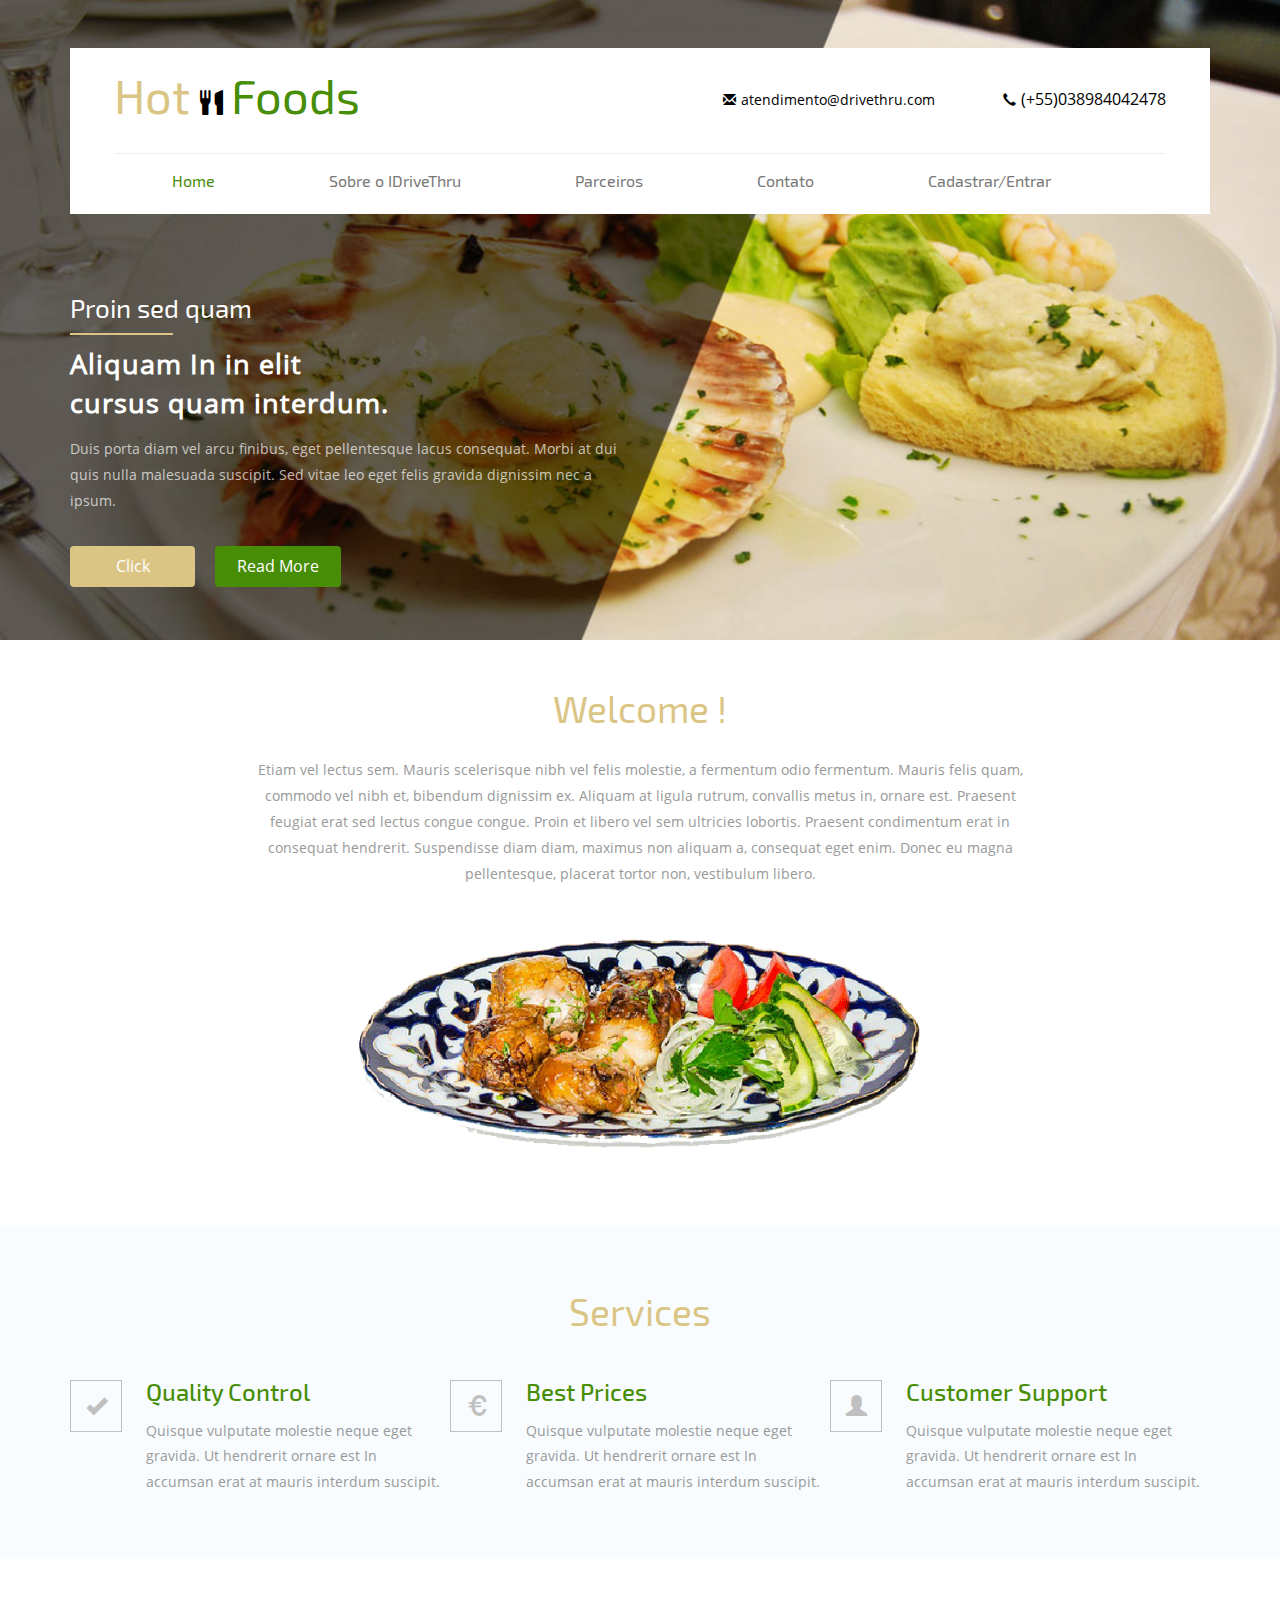
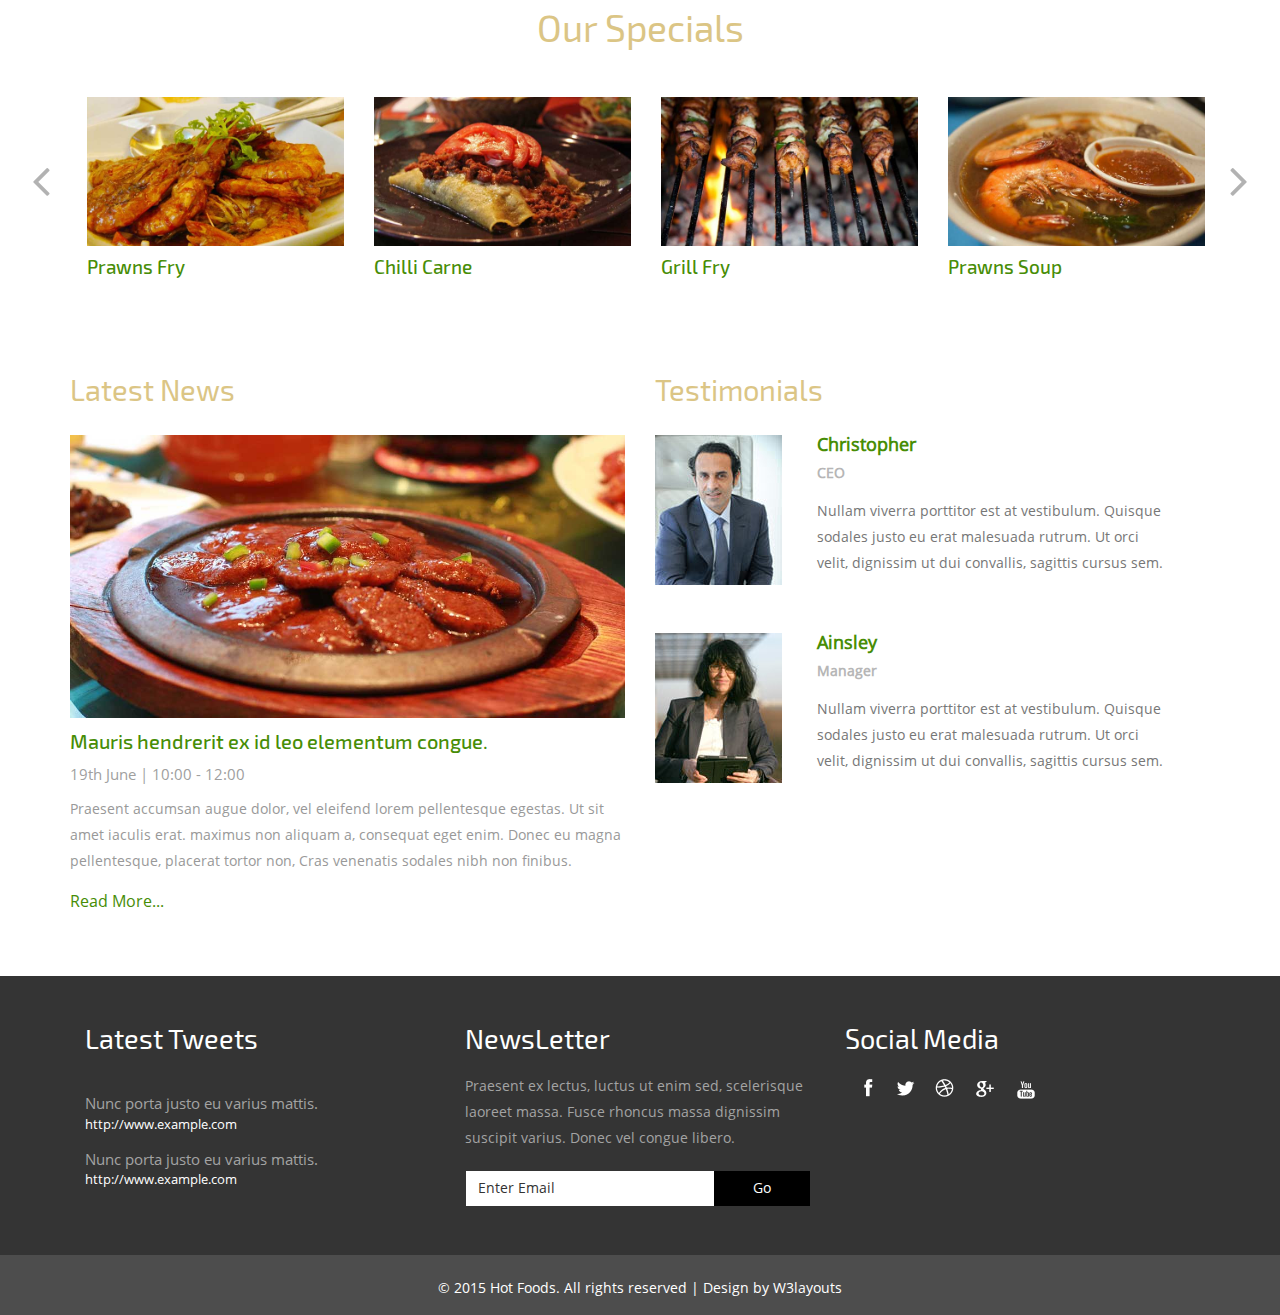
<file: index.html>
<!--A Design by W3layouts
Author: W3layout
Author URL: http://w3layouts.com
License: Creative Commons Attribution 3.0 Unported
License URL: http://creativecommons.org/licenses/by/3.0/
-->
<!DOCTYPE HTML>
<html>
<head>
<title>IDriveThru Flat Bootstrap Responsive Website Template | Home :: w3layouts</title>
<link href="css/bootstrap.css" rel='stylesheet' type='text/css' />
<link href="css/style.css" rel='stylesheet' type='text/css' />
<!-- jQuery (necessary JavaScript plugins) -->
<script type='text/javascript' src="js/jquery-1.11.1.min.js"></script>
<!-- Custom Theme files -->
<!--//theme-style-->
<meta name="viewport" content="width=device-width, initial-scale=1">
<meta http-equiv="Content-Type" content="text/html; charset=utf-8" />
<meta name="keywords" content="Hot Foods Responsive web template, Bootstrap Web Templates, Flat Web Templates, Andriod Compatible web template, 
Smartphone Compatible web template, free webdesigns for Nokia, Samsung, LG, SonyErricsson, Motorola web design" />
<script type="application/x-javascript"> addEventListener("load", function() { setTimeout(hideURLbar, 0); }, false); function hideURLbar(){ window.scrollTo(0,1); } </script> 
</head>
<body>
<!-- header -->
<div class="banner">
	 <div class="container">
		 <div class="banner_head_top">
			 <div class="banner-head">
				 <div class="logo">
					 <h1><a href="index.html">Hot<span class="glyphicon glyphicon-cutlery" aria-hidden="true"></span><span>Foods</span></a></h1>
				 </div>
				 <div class="headr-right">
					 <div class="details">
						 <ul>
							 <li><a href="mailto:@example.com"><span class="glyphicon glyphicon-envelope" aria-hidden="true"></span>atendimento@drivethru.com</a></li>
							 <li><span class="glyphicon glyphicon-earphone" aria-hidden="true"></span>(+55)038984042478</li>
						 </ul>
					 </div>
				 </div>
				 <div class="clearfix"></div>
			 </div>
			 <div class="top-menu">	 
			 <div class="content white">
				 <nav class="navbar navbar-default">
					 <div class="navbar-header">
						 <button type="button" class="menu" data-toggle="collapse" data-target="#bs-example-navbar-collapse-1">
							<span class="icon-bar">MENU</span>							
						</button>
						<button type="button" class="navbar-toggle" data-toggle="collapse" data-target="#bs-example-navbar-collapse-1">
							<span class="sr-only">Toggle navigation</span>
							<span class="icon-bar"></span>
							<span class="icon-bar"></span>
							<span class="icon-bar"></span>							
						</button>				
					 </div>
					 <!--/navbar header-->		
					 <div class="collapse navbar-collapse" id="bs-example-navbar-collapse-1">
						 <ul class="nav navbar-nav">
							 <li class="active"><a href="index.html">Home</a></li>
							 <li><a href="about.html">Sobre o IDriveThru</a></li>
							 <!--<li class="dropdown">
								<a href="#" class="scroll dropdown-toggle" data-toggle="dropdown">Recipes<b class="caret"></b></a>
								<ul class="dropdown-menu">
									<li><a href="recipes.html">Recipes 1</a></li>
									<li><a href="recipes.html">Recipes 2</a></li>
									<li><a href="recipes.html">Recipes 3</a></li>
								</ul>
							 </li>	-->				
							 <li><a href="gallery.html">Parceiros</a></li>
							 <!--<li><a href="shortcodes.html">Shortcodes</a></li>-->
							 <li><a href="contact.html">Contato</a></li>
							 <li><a target="_blank" href="admin">Cadastrar/Entrar</a></li>
						 </ul>
						</div>
					  <!--/navbar collapse-->
				 </nav>
				  <!--/navbar-->
			 </div>
				 <div class="clearfix"></div>
				<script type="text/javascript" src="js/bootstrap-3.1.1.min.js"></script>
			  </div>
		  </div>
		  <div class="banner-info">
			 <h2>Proin  sed quam</h2>
			 <label></label>
			 <h4>Aliquam In in elit <span>cursus quam interdum.</span></h4>
			 <p>Duis porta diam vel arcu finibus, eget pellentesque lacus consequat. Morbi at dui quis nulla malesuada suscipit. Sed vitae leo eget felis gravida dignissim nec a ipsum.</p>
			 <a class="btn-left" href="about.html">Click</a>	
			 <a class="btn-right" href="about.html">Read more</a>
		 </div>
	 </div>	 
</div>
<!---->
<div class="welcome">
	 <div class="container">
		 <h3>Welcome !</h3>
		 <p>Etiam vel lectus sem. Mauris scelerisque nibh vel felis molestie, a fermentum odio fermentum. Mauris felis quam, commodo vel nibh et, bibendum dignissim ex.
		 Aliquam at ligula rutrum, convallis metus in, ornare est. Praesent feugiat erat sed lectus congue congue. Proin et libero vel sem ultricies lobortis. Praesent 
		 condimentum erat in consequat hendrerit. Suspendisse diam diam, maximus non aliquam a, consequat eget enim. Donec eu magna pellentesque, placerat tortor non, vestibulum libero.</p>
		 <div class="welcome_pic">
			 <img src="images/wel.png" alt=""/>
		 </div>		 
	</div>
</div>
<div class="company">
	 <div class="container">
		 <h3>Services</h3>
		 <div class="service-grids">
		  <div class="col-md-4 commpany-grid">
				 <div class="grid-pic">
					 <span class="glyphicon glyphicon-ok" aria-hidden="true"></span>
				 </div>
				 <div class="grid-info">
					 <h4>Quality Control</h4>
					 <p>Quisque vulputate molestie neque eget gravida. Ut hendrerit ornare est In accumsan erat at mauris interdum suscipit. </p>
				 </div>
				 <div class="clearfix"></div>
		  </div>
		  <div class="col-md-4 commpany-grid">
				 <div class="grid-pic">
					<span class="glyphicon glyphicon-euro" aria-hidden="true"></span>
				 </div>
				 <div class="grid-info">
					 <h4>Best Prices</h4>
					 <p>Quisque vulputate molestie neque eget gravida. Ut hendrerit ornare est In accumsan erat at mauris interdum suscipit. </p>
				 </div>
				 <div class="clearfix"></div>
		  </div>
		  <div class="col-md-4 commpany-grid">
				 <div class="grid-pic">
					  <span class="glyphicon glyphicon-user" aria-hidden="true"></span>
				 </div>
				 <div class="grid-info">
					 <h4>Customer Support</h4>
					 <p>Quisque vulputate molestie neque eget gravida. Ut hendrerit ornare est In accumsan erat at mauris interdum suscipit. </p>
				 </div>
				 <div class="clearfix"></div>
		  </div>
			<div class="clearfix"></div>
			</div>
	  </div>
</div>		 
<!---->
<div class="special">
	 <div class="container">
		 <h3>Our Specials</h3>
		 <div class="arrival-grids">			 
			 <ul id="flexiselDemo1">
				 <li>
					 <a href="recipes.html"><img src="images/s1.jpg" alt=""/>
					 <h4>Prawns Fry</h4>
					 </a>
				 </li>
				 <li>
					 <a href="recipes.html"><img src="images/s4.jpg" alt=""/>
					 <h4>Chilli Carne</h4>
					 </a>
				 </li>
				 <li>
					 <a href="recipes.html"><img src="images/s3.jpg" alt=""/>
					 <h4>Grill Fry</h4>
					 </a>
				 </li>
				 <li>
					 <a href="recipes.html"><img src="images/s2.jpg" alt=""/>
					 <h4>Prawns Soup</h4>
					 </a>
				 </li>
				 <li>
					 <a href="recipes.html"><img src="images/s4.jpg" alt=""/>
					 <h4>Chilli Carne</h4>
					 </a>
				 </li>
				 <li>
					 <a href="recipes.html"><img src="images/s3.jpg" alt=""/>
					 <h4>Grill Fry</h4>
					 </a>
				 </li>
				</ul>
				<script type="text/javascript">
				 $(window).load(function() {			
				  $("#flexiselDemo1").flexisel({
					visibleItems: 4,
					animationSpeed: 1000,
					autoPlay: false,
					autoPlaySpeed: 3000,    		
					pauseOnHover:true,
					enableResponsiveBreakpoints: true,
					responsiveBreakpoints: { 
						portrait: { 
							changePoint:480,
							visibleItems: 1
						}, 
						landscape: { 
							changePoint:640,
							visibleItems: 2
						},
						tablet: { 
							changePoint:768,
							visibleItems: 3
						}
					}
				});
				});
				</script>
				<script type="text/javascript" src="js/jquery.flexisel.js"></script>			 
		  </div>

	 </div>
</div>
<!---->
<div class="latest_news">
	 <div class="container">
	     <div class="news-sec">
			 <div class="col-md-6 news">
					 <div class="news-head">
						 <h3>Latest News</h3>						 
					 </div>
					 <div class="news_grid">
						 <img src="images/l1.jpg" class="img-responsive" alt=""/>
						 <h4><a href="about.html">Mauris hendrerit ex id leo elementum congue.</a></h4>
						 <p class="date">19th June | 10:00 - 12:00</p>
						 <p>Praesent accumsan augue dolor, vel eleifend lorem pellentesque egestas. Ut sit amet iaculis erat. maximus non aliquam a, consequat eget enim. Donec eu magna pellentesque, placerat tortor non,  Cras venenatis sodales nibh non finibus.</p>
						 <a class="read" href="about.html">Read More...</a>
					 </div>
			 </div>
			 <div class="col-md-6 testimonal">
					 <div class="testi-head">
						 <h3>Testimonials</h3>
					 </div>
					 <div class="testi-grids">
						 <div class="testi-grid">
							 <div class="people">
								 <img src="images/t1.jpg" class="img-responsive" alt=""/>
							 </div>
							 <div class="testi-info">
								 <h4>Christopher</h4>
								 <a href="about.html">CEO</a>
								 <p>Nullam viverra porttitor est at vestibulum. Quisque sodales justo eu erat malesuada rutrum. Ut orci velit, dignissim ut dui convallis, sagittis cursus sem.</p>
							 </div>
							 <div class="clearfix"></div>
						 </div>
						 <div class="testi-grid testi2">
							 <div class="people">
								 <img src="images/t2.jpg" class="img-responsive" alt=""/>
							 </div>
							 <div class="testi-info">
								 <h4>Ainsley</h4>
								 <a href="about.html">Manager</a>
								 <p>Nullam viverra porttitor est at vestibulum. Quisque sodales justo eu erat malesuada rutrum. Ut orci velit, dignissim ut dui convallis, sagittis cursus sem.</p>
							 </div>
							 <div class="clearfix"></div>
						 </div>
					 </div>
			  </div>
			  <div class="clearfix"></div>
		 </div>
	 </div>
</div>
<!----> 
<div class="footer">
	 <div class="container">
		 <div class="footer-sec">
			 <div class="col-md-4 ftr-grid1">
				 <h3>Latest Tweets</h3>
				 <div class="twts">
					 <h5>Nunc porta justo eu varius mattis.</h5>
					 <a href="mailto:example@gmail.com">http://www.example.com</a>
				 </div>
				 <div class="twts">
					 <h5>Nunc porta justo eu varius mattis.</h5>
					 <a href="mailto:example@gmail.com">http://www.example.com</a>
				 </div>
			 </div>
			 <div class="col-md-4 news-ltr">
				 <h3>NewsLetter</h3>
				 <p>Praesent ex lectus, luctus ut enim sed, scelerisque laoreet massa. Fusce rhoncus massa dignissim suscipit varius.
				 Donec vel congue libero. </p>
				 <form>					 
					  <input type="text" class="text" value="Enter Email" onfocus="this.value = '';" onblur="if (this.value == '') {this.value = 'Enter Email';}">
					 <input type="submit" value="Go">
					 <div class="clearfix"></div>
				 </form>
			 </div>
			 <div class="col-md-4 social">
				 <h3>Social Media</h3>
				 <a href="#"><i class="facebook"></i></a>
				 <a href="#"><i class="twitter"></i></a>
				 <a href="#"><i class="dribble"></i></a>	
				 <a href="#"><i class="google"></i></a>	
				 <a href="#"><i class="youtube"></i></a>
			 </div>
			 <div class="clearfix"></div>
     	 </div>
	 </div>
</div>
<div class="copywrite">
	<div class="container">
		<p> © 2015 Hot Foods. All rights reserved | Design by <a href="http://w3layouts.com">W3layouts</a></p>
	</div>
</div>
<!---->  
</body>
</html>
</file>
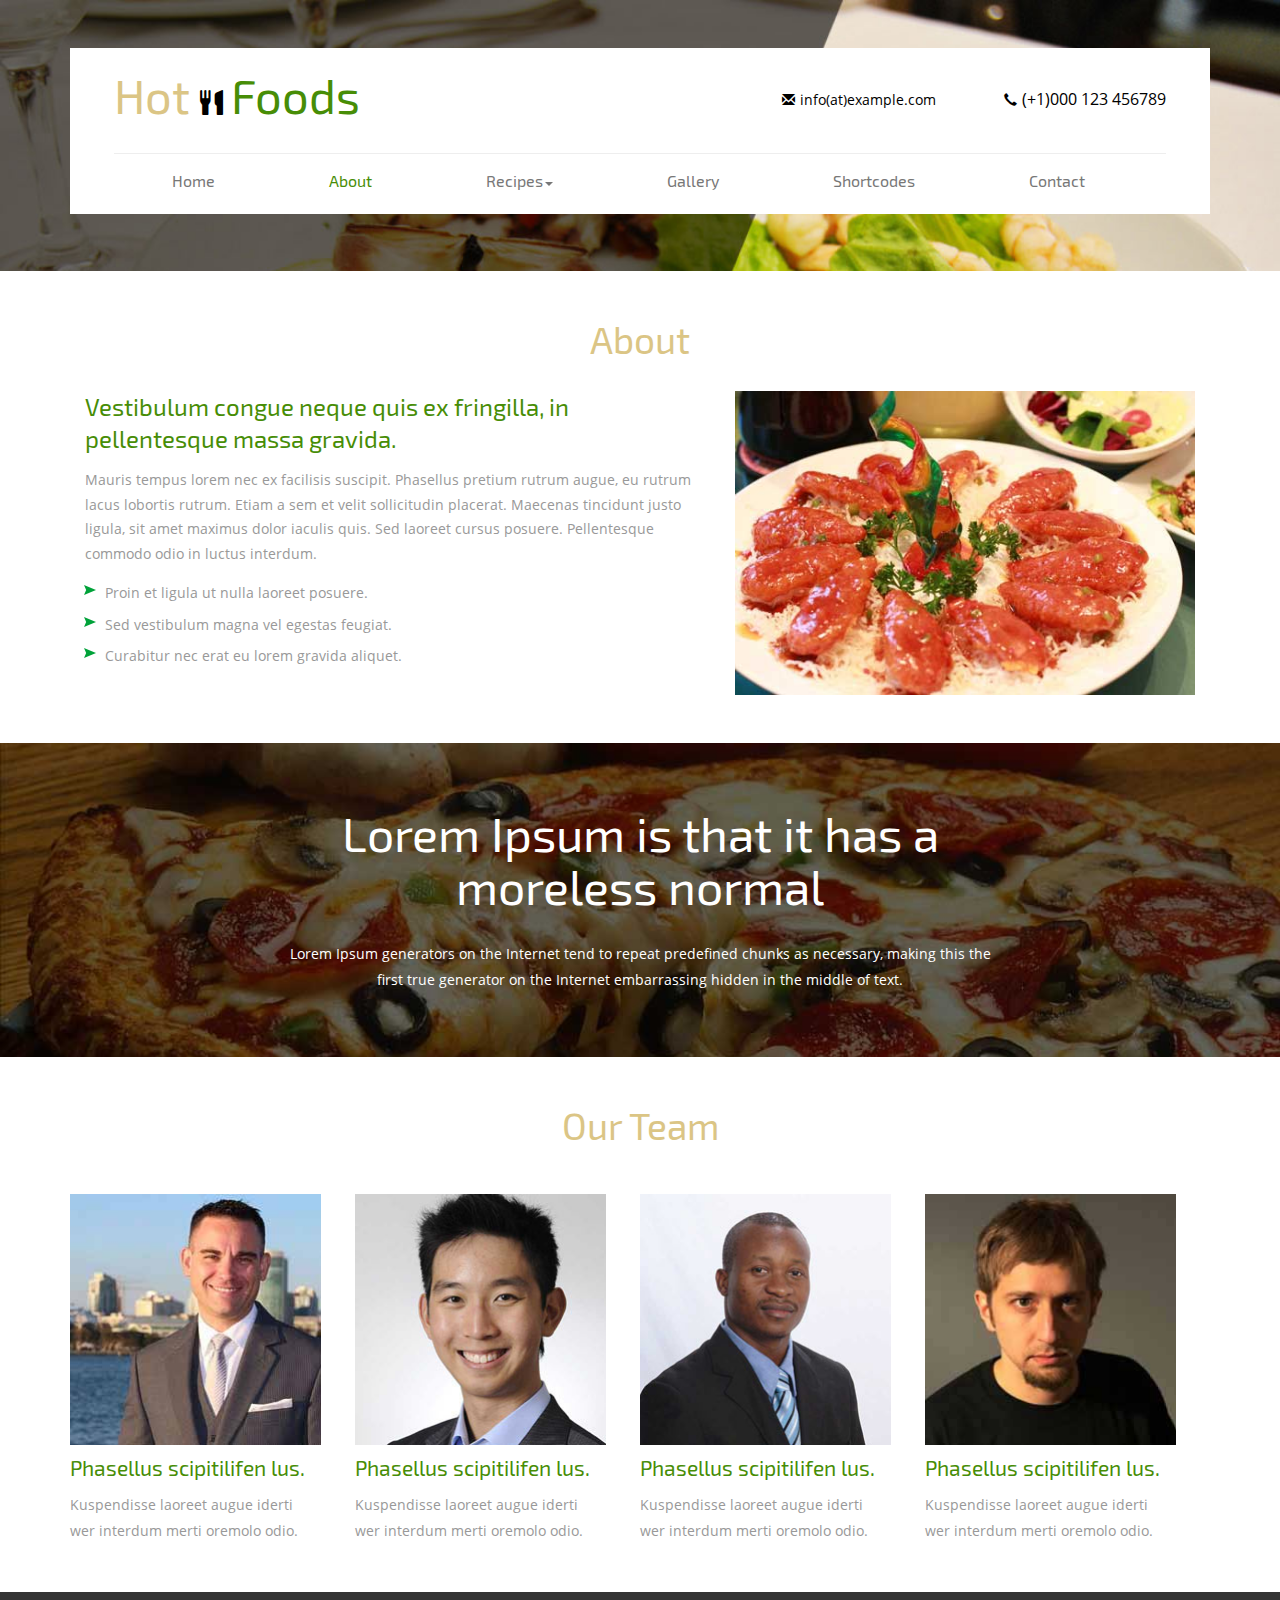
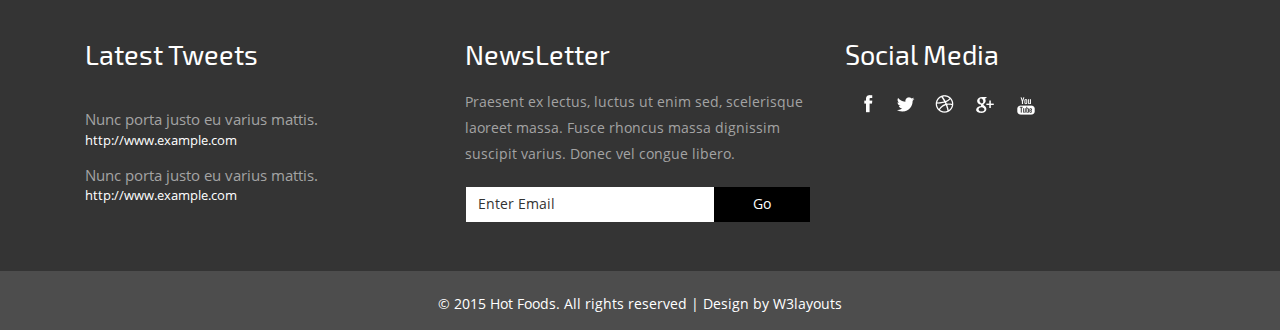
<file: about.html>
<!--A Design by W3layouts
Author: W3layout
Author URL: http://w3layouts.com
License: Creative Commons Attribution 3.0 Unported
License URL: http://creativecommons.org/licenses/by/3.0/
-->
<!DOCTYPE HTML>
<html>
<head>
<title>Hot Foods a Hotel Category Flat Bootstrap Responsive Website Template | About :: w3layouts</title>
<link href="css/bootstrap.css" rel='stylesheet' type='text/css' />
<link href="css/style.css" rel='stylesheet' type='text/css' />
<!-- jQuery (necessary JavaScript plugins) -->
<script type='text/javascript' src="js/jquery-1.11.1.min.js"></script>
<!-- Custom Theme files -->
<!--//theme-style-->
<meta name="viewport" content="width=device-width, initial-scale=1">
<meta http-equiv="Content-Type" content="text/html; charset=utf-8" />
<meta name="keywords" content="Hot Foods Responsive web template, Bootstrap Web Templates, Flat Web Templates, Andriod Compatible web template, 
Smartphone Compatible web template, free webdesigns for Nokia, Samsung, LG, SonyErricsson, Motorola web design" />
<script type="application/x-javascript"> addEventListener("load", function() { setTimeout(hideURLbar, 0); }, false); function hideURLbar(){ window.scrollTo(0,1); } </script>
</head>
<body>
<!-- header -->
<div class="banner banner2">
	 <div class="container">
		 <div class="banner_head_top">
			 <div class="banner-head">
				 <div class="logo">
					 <h1><a href="index.html">Hot<span class="glyphicon glyphicon-cutlery" aria-hidden="true"></span><span>Foods</span></a></h1>
				 </div>
				 <div class="headr-right">
					 <div class="details">
						 <ul>
							 <li><a href="mailto:@example.com"><span class="glyphicon glyphicon-envelope" aria-hidden="true"></span>info(at)example.com</a></li>
							 <li><span class="glyphicon glyphicon-earphone" aria-hidden="true"></span>(+1)000 123 456789</li>
						 </ul>
					 </div>
				 </div>
				 <div class="clearfix"></div>
			 </div>
			 <div class="top-menu">	 
			 <div class="content white">
				 <nav class="navbar navbar-default">
					 <div class="navbar-header">
						 <button type="button" class="menu" data-toggle="collapse" data-target="#bs-example-navbar-collapse-1">
							<span class="icon-bar">MENU</span>							
						</button>
						<button type="button" class="navbar-toggle" data-toggle="collapse" data-target="#bs-example-navbar-collapse-1">
							<span class="sr-only">Toggle navigation</span>
							<span class="icon-bar"></span>
							<span class="icon-bar"></span>
							<span class="icon-bar"></span>
						</button>				
					 </div>
					 <!--/navbar header-->		
					 <div class="collapse navbar-collapse" id="bs-example-navbar-collapse-1">
						 <ul class="nav navbar-nav">
							 <li><a href="index.html">Home</a></li>
							 <li class="active"><a href="about.html">About</a></li>
							 <li class="dropdown">
								<a href="#" class="scroll dropdown-toggle" data-toggle="dropdown">Recipes<b class="caret"></b></a>
								<ul class="dropdown-menu">
									<li><a href="recipes.html">Recipes 1</a></li>
									<li><a href="recipes.html">Recipes 2</a></li>
									<li><a href="recipes.html">Recipes 3</a></li>
								</ul>
							 </li>					
							 <li><a href="gallery.html">Gallery</a></li>
							 <li><a href="shortcodes.html">Shortcodes</a></li>
							 <li><a href="contact.html">Contact</a></li>
						 </ul>
						</div>
					  <!--/navbar collapse-->
				 </nav>
				  <!--/navbar-->
			 </div>
				 <div class="clearfix"></div>
				<script type="text/javascript" src="js/bootstrap-3.1.1.min.js"></script>
			  </div>
		  </div>
	 </div>	 
</div>
<!---->
<div class="about">
	 <div class="container">
		 <h2>About</h2>
		 <div class="about-info-grids">
			 <div class="col-md-7 abt-info-pic">
				 <h3>Vestibulum congue neque quis ex fringilla, in pellentesque massa gravida.</h3>
				 <p>Mauris tempus lorem nec ex facilisis suscipit. Phasellus pretium rutrum augue, eu rutrum
				 lacus lobortis rutrum. Etiam a sem et velit sollicitudin placerat. Maecenas tincidunt 
				 justo ligula, sit amet maximus dolor iaculis quis. Sed laoreet cursus posuere. 
				 Pellentesque commodo odio in luctus interdum.</p>
				 <ul>
					 <li>Proin et ligula ut nulla laoreet posuere.</li>
					 <li>Sed vestibulum magna vel egestas feugiat.</li>
					 <li>Curabitur nec erat eu lorem gravida aliquet.</li>
				 </ul>
			 </div>
			 <div class="col-md-5 abt-pic">
				 <img src="images/abt.jpg" class="img-responsive" alt=""/>
			 </div>			 
			 <div class="clearfix"></div>
		 </div>
	 </div>
	 <div class="about-slid"> 
			<div class="container">
				<div class="about-slid-info"> 
					<h3>Lorem Ipsum is that it has a moreless normal</h3>
					<p>Lorem Ipsum generators on the Internet tend to repeat predefined chunks as necessary, making this the first true generator on the Internet embarrassing hidden in the middle of text.</p>
				</div>
			</div>
	 </div>
	 <div class="team">
		 <div class="container">
			  <h3>Our Team</h3>	
			 <div class="team-sec">
			  <div class="grid_4">
				<div class="team-grid">
						   <img src="images/a1.jpg" alt="">
						   <h4>Phasellus scipitilifen lus.</h4>
						  <p>Kuspendisse laoreet augue iderti wer  interdum merti oremolo odio. </p>
					  </div>
			  </div>
			  <div class="grid_4">
				 <div class="team-grid">
						   <img src="images/a2.jpg" alt="">
						   <h4>Phasellus scipitilifen lus.</h4>
						  <p>Kuspendisse laoreet augue iderti wer  interdum merti oremolo odio. </p>
					  </div>
			  </div>
			  <div class="grid_4 span66">
				<div class="team-grid">
						   <img src="images/a3.jpg" alt="">
						   <h4>Phasellus scipitilifen lus.</h4>
						  <p>Kuspendisse laoreet augue iderti wer  interdum merti oremolo odio. </p>
					  </div>
			  </div>      
			  <div class="grid_4">				 
					  <div class="team-grid">
						   <img src="images/a4.jpg" alt="">
						   <h4>Phasellus scipitilifen lus.</h4>
						  <p>Kuspendisse laoreet augue iderti wer  interdum merti oremolo odio. </p>
					  </div>					  
			 </div>
			 <div class="clearfix"></div> 
			 </div>
		  </div>
	 </div>
</div>
<!----> 
<div class="footer">
	 <div class="container">
		 <div class="footer-sec">
			 <div class="col-md-4 ftr-grid1">
				 <h3>Latest Tweets</h3>
				 <div class="twts">
					 <h5>Nunc porta justo eu varius mattis.</h5>
					 <a href="mailto:example@gmail.com">http://www.example.com</a>
				 </div>
				 <div class="twts">
					 <h5>Nunc porta justo eu varius mattis.</h5>
					 <a href="mailto:example@gmail.com">http://www.example.com</a>
				 </div>
			 </div>
			 <div class="col-md-4 news-ltr">
				 <h3>NewsLetter</h3>
				 <p>Praesent ex lectus, luctus ut enim sed, scelerisque laoreet massa. Fusce rhoncus massa dignissim suscipit varius.
				 Donec vel congue libero. </p>
				 <form>					 
					  <input type="text" class="text" value="Enter Email" onfocus="this.value = '';" onblur="if (this.value == '') {this.value = 'Enter Email';}">
					 <input type="submit" value="Go">
					 <div class="clearfix"></div>
				 </form>
			 </div>
			 <div class="col-md-4 social">
				 <h3>Social Media</h3>
				 <a href="#"><i class="facebook"></i></a>
				 <a href="#"><i class="twitter"></i></a>
				 <a href="#"><i class="dribble"></i></a>	
				 <a href="#"><i class="google"></i></a>	
				 <a href="#"><i class="youtube"></i></a>
			 </div>
			 <div class="clearfix"></div>
     	 </div>
	 </div>
</div>
<div class="copywrite">
	<div class="container">
		<p> © 2015 Hot Foods. All rights reserved | Design by <a href="http://w3layouts.com">W3layouts</a></p>
	</div>
</div>
<!---->  
</body>
</html>
</file>
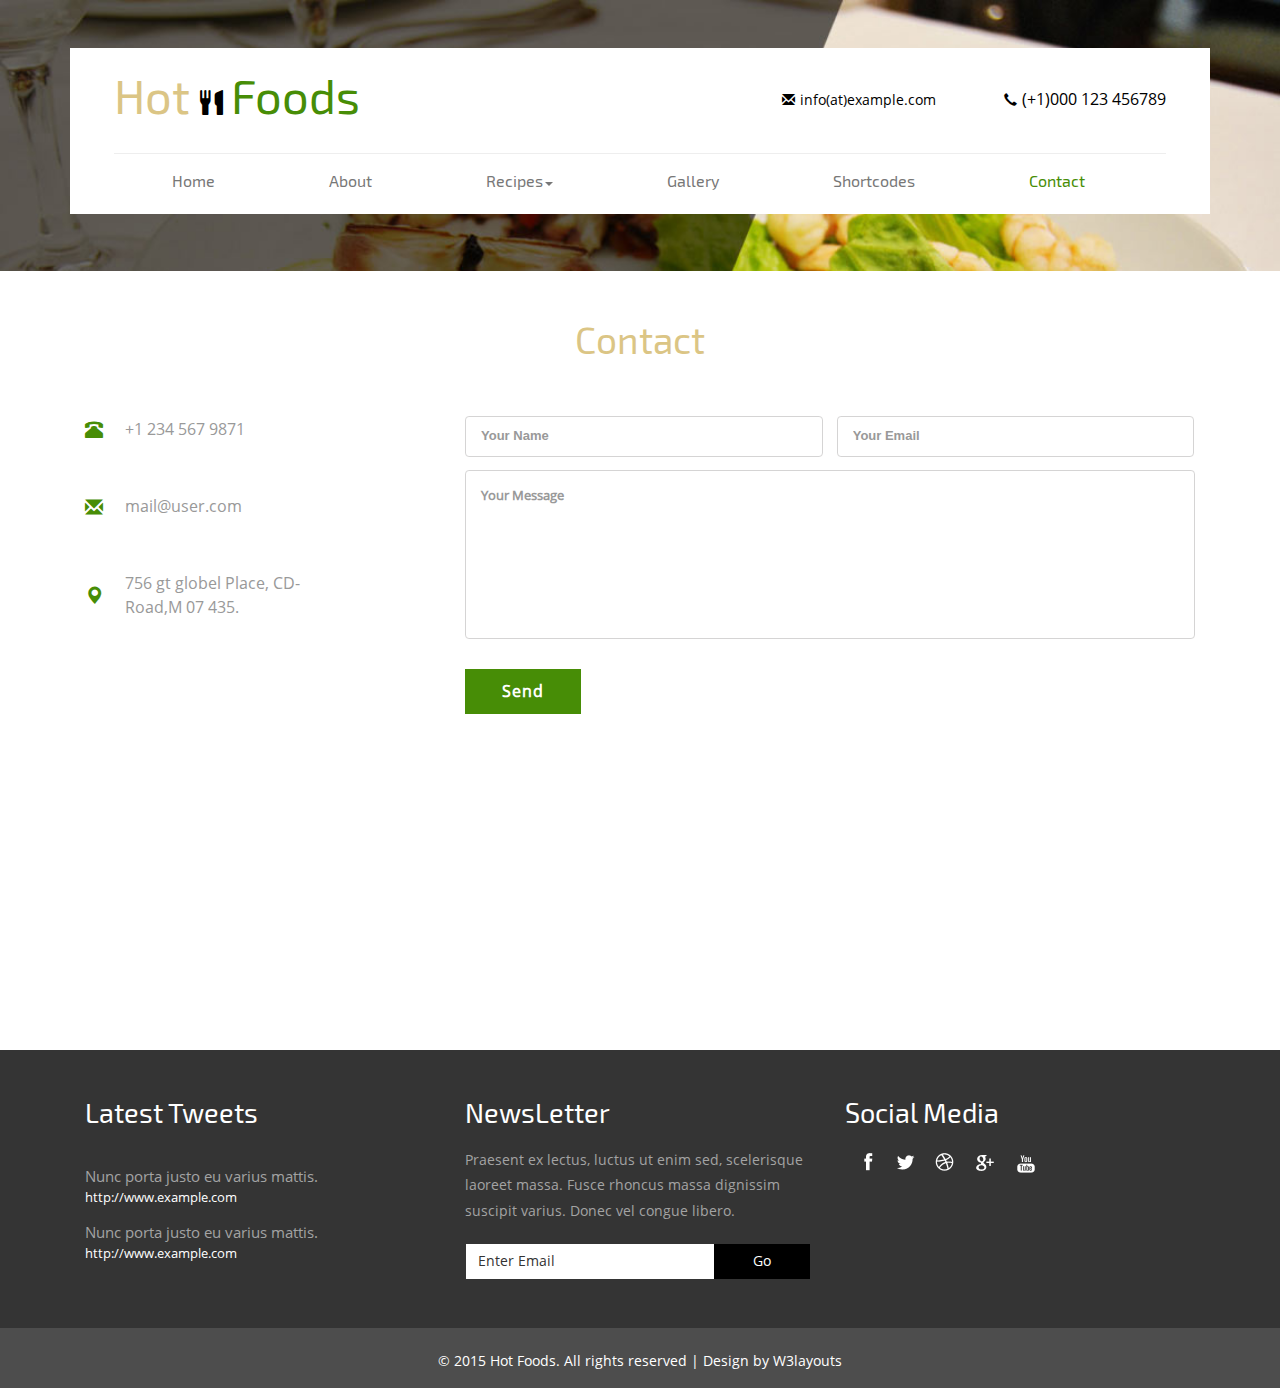
<file: contact.html>
<!--A Design by W3layouts
Author: W3layout
Author URL: http://w3layouts.com
License: Creative Commons Attribution 3.0 Unported
License URL: http://creativecommons.org/licenses/by/3.0/
-->
<!DOCTYPE HTML>
<html>
<head>
<title>Hot Foods a Hotel Category Flat Bootstrap Responsive Website Template | Contact :: w3layouts</title>
<link href="css/bootstrap.css" rel='stylesheet' type='text/css' />
<link href="css/style.css" rel='stylesheet' type='text/css' />
<!-- jQuery (necessary JavaScript plugins) -->
<script type='text/javascript' src="js/jquery-1.11.1.min.js"></script>
<!--//theme-style-->
<meta name="viewport" content="width=device-width, initial-scale=1">
<meta http-equiv="Content-Type" content="text/html; charset=utf-8" />
<meta name="keywords" content="Hot Foods Responsive web template, Bootstrap Web Templates, Flat Web Templates, Andriod Compatible web template, 
Smartphone Compatible web template, free webdesigns for Nokia, Samsung, LG, SonyErricsson, Motorola web design" />
<script type="application/x-javascript"> addEventListener("load", function() { setTimeout(hideURLbar, 0); }, false); function hideURLbar(){ window.scrollTo(0,1); } </script>
</head>
<body>
<!-- header -->
<div class="banner banner2">
	 <div class="container">
		 <div class="banner_head_top">
			 <div class="banner-head">
				 <div class="logo">
					 <h1><a href="index.html">Hot<span class="glyphicon glyphicon-cutlery" aria-hidden="true"></span><span>Foods</span></a></h1>
				 </div>
				 <div class="headr-right">
					 <div class="details">
						 <ul>
							 <li><a href="mailto:@example.com"><span class="glyphicon glyphicon-envelope" aria-hidden="true"></span>info(at)example.com</a></li>
							 <li><span class="glyphicon glyphicon-earphone" aria-hidden="true"></span>(+1)000 123 456789</li>
						 </ul>
					 </div>
				 </div>
				 <div class="clearfix"></div>
			 </div>
			 <div class="top-menu">	 
			 <div class="content white">
				 <nav class="navbar navbar-default">
					 <div class="navbar-header">
						 <button type="button" class="menu" data-toggle="collapse" data-target="#bs-example-navbar-collapse-1">
							<span class="icon-bar">MENU</span>							
						</button>
						<button type="button" class="navbar-toggle" data-toggle="collapse" data-target="#bs-example-navbar-collapse-1">
							<span class="sr-only">Toggle navigation</span>
							<span class="icon-bar"></span>
							<span class="icon-bar"></span>
							<span class="icon-bar"></span>
						</button>				
					 </div>
					 <!--/navbar header-->		
					 <div class="collapse navbar-collapse" id="bs-example-navbar-collapse-1">
						 <ul class="nav navbar-nav">
							 <li><a href="index.html">Home</a></li>
							 <li><a href="about.html">About</a></li>
							 <li class="dropdown">
								<a href="#" class="scroll dropdown-toggle" data-toggle="dropdown">Recipes<b class="caret"></b></a>
								<ul class="dropdown-menu">
									<li><a href="recipes.html">Recipes 1</a></li>
									<li><a href="recipes.html">Recipes 2</a></li>
									<li><a href="recipes.html">Recipes 3</a></li>
								</ul>
							 </li>					
							 <li><a href="gallery.html">Gallery</a></li>
							 <li><a href="shortcodes.html">Shortcodes</a></li>
							 <li class="active"><a href="contact.html">Contact</a></li>
						 </ul>
						</div>
					  <!--/navbar collapse-->
				 </nav>
				  <!--/navbar-->
			 </div>
				 <div class="clearfix"></div>
				<script type="text/javascript" src="js/bootstrap-3.1.1.min.js"></script>
			  </div>
		  </div>
	 </div>	 
</div>
<!---->
<div class="contact">
	 <div class="container">
				<h2>Contact</h2>
			<div class="footer-bottom">
					<div class="col-md-4 footer-left">
						<div class="f-1">
							<span class="glyphicon3 glyphicon-phone-alt" aria-hidden="true"></span>
							<p>+1 234 567 9871</p>
						</div>
						<div class="f-1">
							<a href="#"><span class="glyphicon3 glyphicon-envelope2" aria-hidden="true"></span></a>
							<p><a href="mailto:example@email.com">mail@user.com</a></p>
						</div>
						<div class="f-1">
							<span class="glyphicon3 glyphicon-map-marker" aria-hidden="true"></span>
							<p>756 gt globel Place, CD-Road,M 07 435.</p>
						</div>
					</div>
					<div class="col-md-8 footer-right">
						<input type="text" value="Your Name" onfocus="this.value = '';" onblur="if (this.value == '') {this.value = 'Your Name';}"/>
						<input type="text" value="Your Email" onfocus="this.value = '';" onblur="if (this.value == '') {this.value = 'Your Email';}"/>
						<textarea onfocus="this.value = '';" onblur="if (this.value == '') {this.value = 'Your Message';}">Your Message</textarea>
						<div class="contact-but">
							<form>
								<input type="submit" value="Send" />
							</form>
						</div>
					</div>
				<div class="clearfix"></div>
		 </div>
		 <div class="map">
		<iframe src="https://www.google.com/maps/embed?pb=!1m18!1m12!1m3!1d4046245.221110244!2d-3.2752904168881023!3d7.956372437318146!2m3!1f0!2f0!3f0!3m2!1i1024!2i768!4f13.1!3m3!1m2!1s0xfd75acda8dad6c7%3A0x54d7f230d093d236!2sGhana!5e0!3m2!1sen!2sin!4v1446019365004" style="border:0"></iframe>
	</div>
	 </div>
</div>
<!----> 
<div class="footer">
	 <div class="container">
		 <div class="footer-sec">
			 <div class="col-md-4 ftr-grid1">
				 <h3>Latest Tweets</h3>
				 <div class="twts">
					 <h5>Nunc porta justo eu varius mattis.</h5>
					 <a href="mailto:example@gmail.com">http://www.example.com</a>
				 </div>
				 <div class="twts">
					 <h5>Nunc porta justo eu varius mattis.</h5>
					 <a href="mailto:example@gmail.com">http://www.example.com</a>
				 </div>
			 </div>
			 <div class="col-md-4 news-ltr">
				 <h3>NewsLetter</h3>
				 <p>Praesent ex lectus, luctus ut enim sed, scelerisque laoreet massa. Fusce rhoncus massa dignissim suscipit varius.
				 Donec vel congue libero. </p>
				 <form>					 
					  <input type="text" class="text" value="Enter Email" onfocus="this.value = '';" onblur="if (this.value == '') {this.value = 'Enter Email';}">
					 <input type="submit" value="Go">
					 <div class="clearfix"></div>
				 </form>
			 </div>
			 <div class="col-md-4 social">
				 <h3>Social Media</h3>
				 <a href="#"><i class="facebook"></i></a>
				 <a href="#"><i class="twitter"></i></a>
				 <a href="#"><i class="dribble"></i></a>	
				 <a href="#"><i class="google"></i></a>	
				 <a href="#"><i class="youtube"></i></a>
			 </div>
			 <div class="clearfix"></div>
     	 </div>
	 </div>
</div>
<div class="copywrite">
	<div class="container">
		<p> © 2015 Hot Foods. All rights reserved | Design by <a href="http://w3layouts.com">W3layouts</a></p>
	</div>
</div>
<!---->  
</body>
</html>
</file>
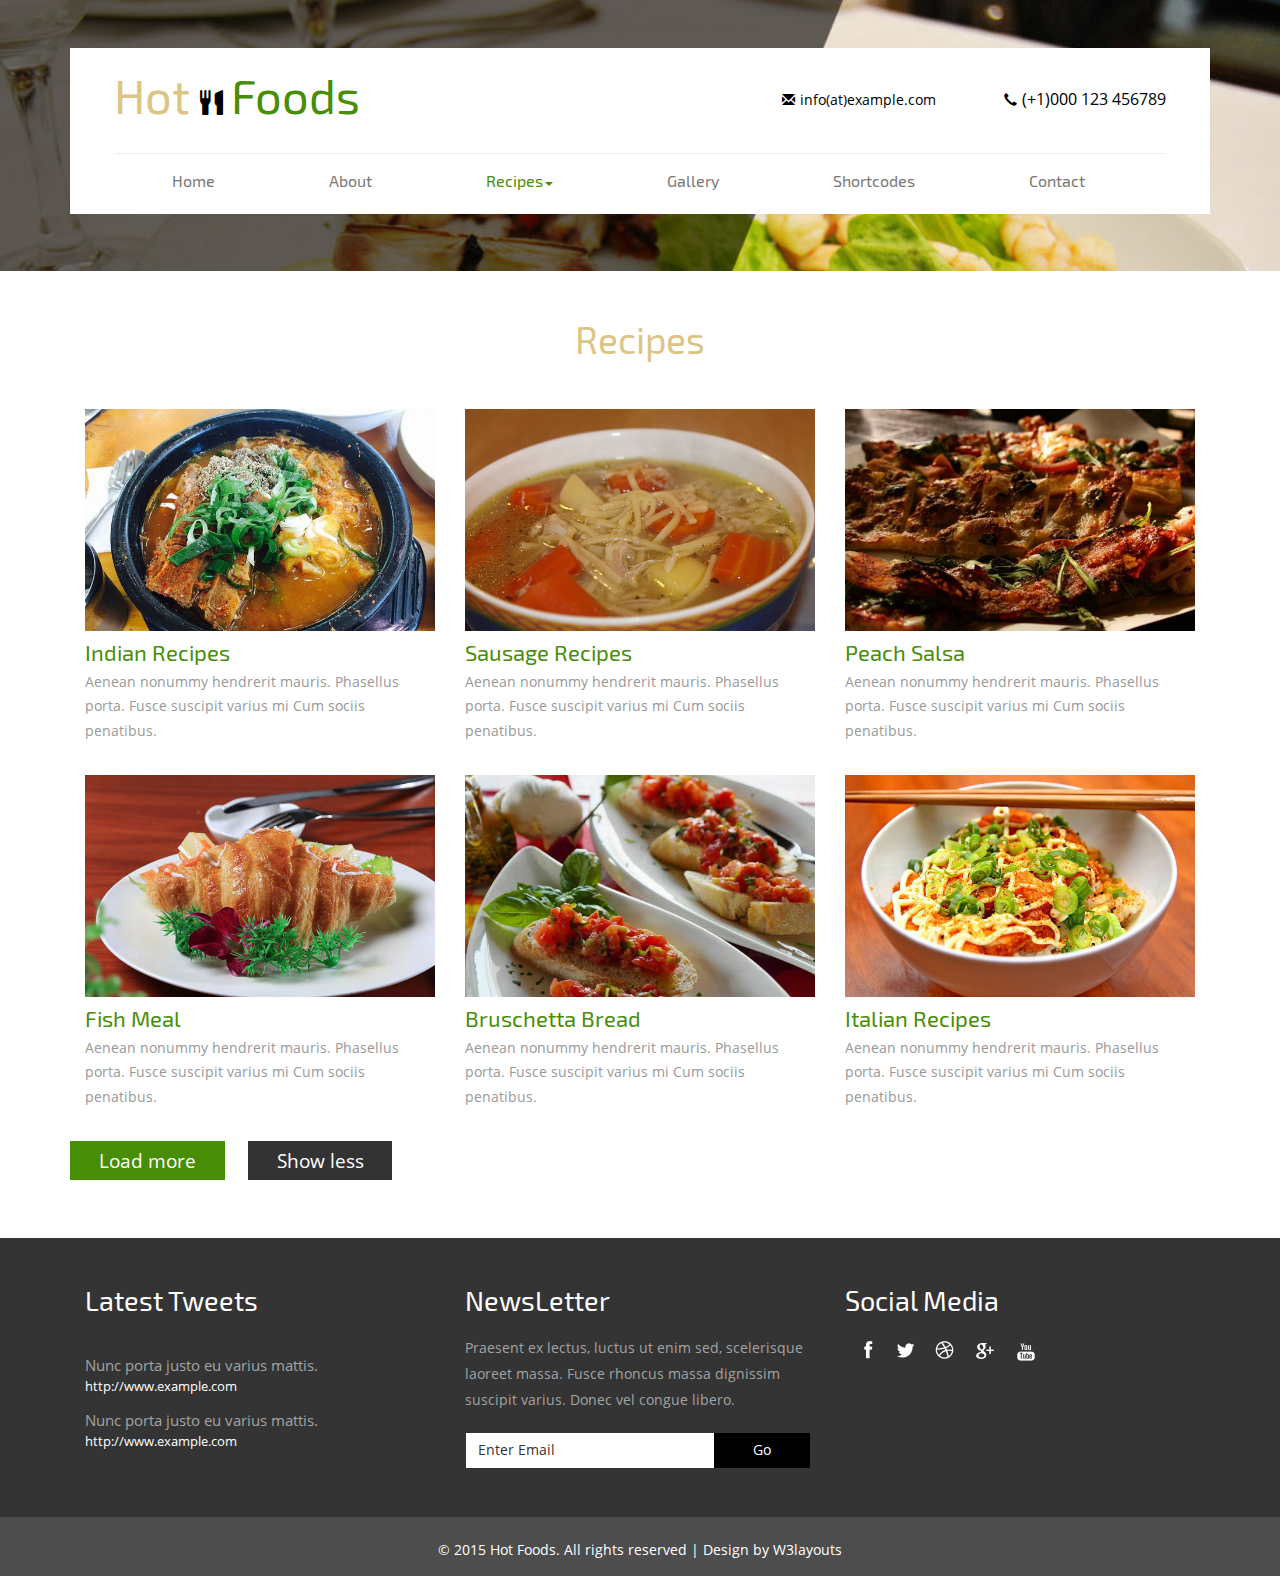
<file: recipes.html>
<!--A Design by W3layouts
Author: W3layout
Author URL: http://w3layouts.com
License: Creative Commons Attribution 3.0 Unported
License URL: http://creativecommons.org/licenses/by/3.0/
-->
<!DOCTYPE HTML>
<html>
<head>
<title>Hot Foods a Hotel Category Flat Bootstrap Responsive Website Template | Recipes :: w3layouts</title>
<link href="css/bootstrap.css" rel='stylesheet' type='text/css' />
<link href="css/style.css" rel='stylesheet' type='text/css' />
<!-- jQuery (necessary JavaScript plugins) -->
<script type='text/javascript' src="js/jquery-1.11.1.min.js"></script>
<!-- Custom Theme files -->
<!--//theme-style-->
<meta name="viewport" content="width=device-width, initial-scale=1">
<meta http-equiv="Content-Type" content="text/html; charset=utf-8" />
<meta name="keywords" content="Hot Foods Responsive web template, Bootstrap Web Templates, Flat Web Templates, Andriod Compatible web template, 
Smartphone Compatible web template, free webdesigns for Nokia, Samsung, LG, SonyErricsson, Motorola web design" />
<script type="application/x-javascript"> addEventListener("load", function() { setTimeout(hideURLbar, 0); }, false); function hideURLbar(){ window.scrollTo(0,1); } </script> 
</head>
<body>
<!-- header -->
<div class="banner banner2">
	 <div class="container">
		 <div class="banner_head_top">
			 <div class="banner-head">
				 <div class="logo">
					 <h1><a href="index.html">Hot<span class="glyphicon glyphicon-cutlery" aria-hidden="true"></span><span>Foods</span></a></h1>
				 </div>
				 <div class="headr-right">
					 <div class="details">
						 <ul>
							 <li><a href="mailto:@example.com"><span class="glyphicon glyphicon-envelope" aria-hidden="true"></span>info(at)example.com</a></li>
							 <li><span class="glyphicon glyphicon-earphone" aria-hidden="true"></span>(+1)000 123 456789</li>
						 </ul>
					 </div>
				 </div>
				 <div class="clearfix"></div>
			 </div>
			 <div class="top-menu">	 
			 <div class="content white">
				 <nav class="navbar navbar-default">
					 <div class="navbar-header">
						 <button type="button" class="menu" data-toggle="collapse" data-target="#bs-example-navbar-collapse-1">
							<span class="icon-bar">MENU</span>							
						</button>
						<button type="button" class="navbar-toggle" data-toggle="collapse" data-target="#bs-example-navbar-collapse-1">
							<span class="sr-only">Toggle navigation</span>
							<span class="icon-bar"></span>
							<span class="icon-bar"></span>
							<span class="icon-bar"></span>
						</button>				
					 </div>
					 <!--/navbar header-->		
					 <div class="collapse navbar-collapse" id="bs-example-navbar-collapse-1">
						 <ul class="nav navbar-nav">
							 <li><a href="index.html">Home</a></li>
							 <li><a href="about.html">About</a></li>
							 <li class="dropdown active">
								<a href="#" class="scroll dropdown-toggle" data-toggle="dropdown">Recipes<b class="caret"></b></a>
								<ul class="dropdown-menu">
									<li><a href="recipes.html">Recipes 1</a></li>
									<li><a href="recipes.html">Recipes 2</a></li>
									<li><a href="recipes.html">Recipes 3</a></li>
								</ul>
							 </li>					
							 <li><a href="gallery.html">Gallery</a></li>
							 <li><a href="shortcodes.html">Shortcodes</a></li>
							 <li><a href="contact.html">Contact</a></li>
						 </ul>
						</div>
					  <!--/navbar collapse-->
				 </nav>
				  <!--/navbar-->
			 </div>
				 <div class="clearfix"></div>
				<script type="text/javascript" src="js/bootstrap-3.1.1.min.js"></script>
			  </div>
		  </div>
	 </div>	 
</div>
<!---->
<script>
		$(document).ready(function () {
		    size_li = $("#myList li").size();
		    x=2;
		    $('#myList li:lt('+x+')').show();
		    $('#loadMore').click(function () {
		        x= (x+1 <= size_li) ? x+1 : size_li;
		        $('#myList li:lt('+x+')').show();
		    });
		    $('#showLess').click(function () {
		        x=(x-1<0) ? 1 : x-1;
		        $('#myList li').not(':lt('+x+')').hide();
		    });
		});
	</script>
<div class="recp-sec">
	 <div class="container">
	 <h2>Recipes</h2>
	 <div class="recip-grid">
			 <div class="load_more">	
				<ul id="myList">
					<li><div class="l_g">
						 <div class="col-md-4 recip-sec">
							 <img src="images/r1.jpg" alt=""/>
							 <h3><a href="#">Indian Recipes</a></h3>
							 <p>Aenean nonummy hendrerit mauris. Phasellus porta. Fusce suscipit varius mi Cum sociis penatibus.</p>
						 </div>
						 <div class="col-md-4 recip-sec">
							 <img src="images/r2.jpg" alt=""/>
							 <h3><a href="#">Sausage Recipes</a></h3>
							 <p>Aenean nonummy hendrerit mauris. Phasellus porta. Fusce suscipit varius mi Cum sociis penatibus.</p>
						 </div>
						 <div class="col-md-4 recip-sec">
							<img src="images/r6.jpg" alt=""/>
							 <h3><a href="#">Peach Salsa</a></h3>
							 <p>Aenean nonummy hendrerit mauris. Phasellus porta. Fusce suscipit varius mi Cum sociis penatibus.</p>
						 </div>						 
						 <div class="clearfix"></div>
						 </div>
					</li>
					
					<li><div class="l_g">
						 <div class="col-md-4 recip-sec">
							 <img src="images/r4.jpg" alt=""/>
							 <h3><a href="#">Fish Meal</a></h3>
							 <p>Aenean nonummy hendrerit mauris. Phasellus porta. Fusce suscipit varius mi Cum sociis penatibus.</p>
						 </div>
						 <div class="col-md-4 recip-sec">
							 <img src="images/r5.jpg" alt=""/>
							 <h3><a href="#">Bruschetta Bread</a></h3>
							 <p>Aenean nonummy hendrerit mauris. Phasellus porta. Fusce suscipit varius mi Cum sociis penatibus.</p>
						 </div>
						 <div class="col-md-4 recip-sec">
							<img src="images/r3.jpg" alt=""/>
							 <h3><a href="#">Italian Recipes</a></h3>
							 <p>Aenean nonummy hendrerit mauris. Phasellus porta. Fusce suscipit varius mi Cum sociis penatibus.</p>
						 </div>
						 <div class="clearfix"></div>
						 </div>
					</li>
					
					<li><div class="l_g">
						 <div class="col-md-4 recip-sec">
							 <img src="images/r7.jpg" alt=""/>
							 <h3><a href="#">Veg Soup</a></h3>
							 <p>Aenean nonummy hendrerit mauris. Phasellus porta. Fusce suscipit varius mi Cum sociis penatibus.</p>
						 </div>
						 <div class="col-md-4 recip-sec">
							 <img src="images/r8.jpg" alt=""/>
							 <h3><a href="#">Potato Palca</a></h3>
							 <p>Aenean nonummy hendrerit mauris. Phasellus porta. Fusce suscipit varius mi Cum sociis penatibus.</p>
						 </div>
						 <div class="col-md-4 recip-sec">
							<img src="images/r9.jpg" alt=""/>
							 <h3><a href="#">Mac and Cheese</a></h3>
							 <p>Aenean nonummy hendrerit mauris. Phasellus porta. Fusce suscipit varius mi Cum sociis penatibus.</p>
						 </div>
						 <div class="clearfix"></div>
						 </div>
					</li>
					
					<li><div class="l_g">
						 <div class="col-md-4 recip-sec">
							 <img src="images/r1.jpg" alt=""/>
							 <h3><a href="#">Indian Recipes</a></h3>
							 <p>Aenean nonummy hendrerit mauris. Phasellus porta. Fusce suscipit varius mi Cum sociis penatibus.</p>
						 </div>
						 <div class="col-md-4 recip-sec">
							 <img src="images/r2.jpg" alt=""/>
							 <h3><a href="#">Mexican Recipes</a></h3>
							 <p>Aenean nonummy hendrerit mauris. Phasellus porta. Fusce suscipit varius mi Cum sociis penatibus.</p>
						 </div>
						 <div class="col-md-4 recip-sec">
							<img src="images/r3.jpg" alt=""/>
							 <h3><a href="#">Italian Recipes</a></h3>
							 <p>Aenean nonummy hendrerit mauris. Phasellus porta. Fusce suscipit varius mi Cum sociis penatibus.</p>
						 </div>
						 <div class="clearfix"></div>
						 </div>
					</li>
					
				 </ul>
				 <div id="loadMore">Load more</div>
				 <div id="showLess">Show less</div>

				 </div>
			 </div>
	 </div>
</div>
<!----> 
<div class="footer">
	 <div class="container">
		 <div class="footer-sec">
			 <div class="col-md-4 ftr-grid1">
				 <h3>Latest Tweets</h3>
				 <div class="twts">
					 <h5>Nunc porta justo eu varius mattis.</h5>
					 <a href="mailto:example@gmail.com">http://www.example.com</a>
				 </div>
				 <div class="twts">
					 <h5>Nunc porta justo eu varius mattis.</h5>
					 <a href="mailto:example@gmail.com">http://www.example.com</a>
				 </div>
			 </div>
			 <div class="col-md-4 news-ltr">
				 <h3>NewsLetter</h3>
				 <p>Praesent ex lectus, luctus ut enim sed, scelerisque laoreet massa. Fusce rhoncus massa dignissim suscipit varius.
				 Donec vel congue libero. </p>
				 <form>					 
					  <input type="text" class="text" value="Enter Email" onfocus="this.value = '';" onblur="if (this.value == '') {this.value = 'Enter Email';}">
					 <input type="submit" value="Go">
					 <div class="clearfix"></div>
				 </form>
			 </div>
			 <div class="col-md-4 social">
				 <h3>Social Media</h3>
				 <a href="#"><i class="facebook"></i></a>
				 <a href="#"><i class="twitter"></i></a>
				 <a href="#"><i class="dribble"></i></a>	
				 <a href="#"><i class="google"></i></a>	
				 <a href="#"><i class="youtube"></i></a>
			 </div>
			 <div class="clearfix"></div>
     	 </div>
	 </div>
</div>
<div class="copywrite">
	<div class="container">
		<p> © 2015 Hot Foods. All rights reserved | Design by <a href="http://w3layouts.com">W3layouts</a></p>
	</div>
</div>
<!---->  
</body>
</html>
</file>
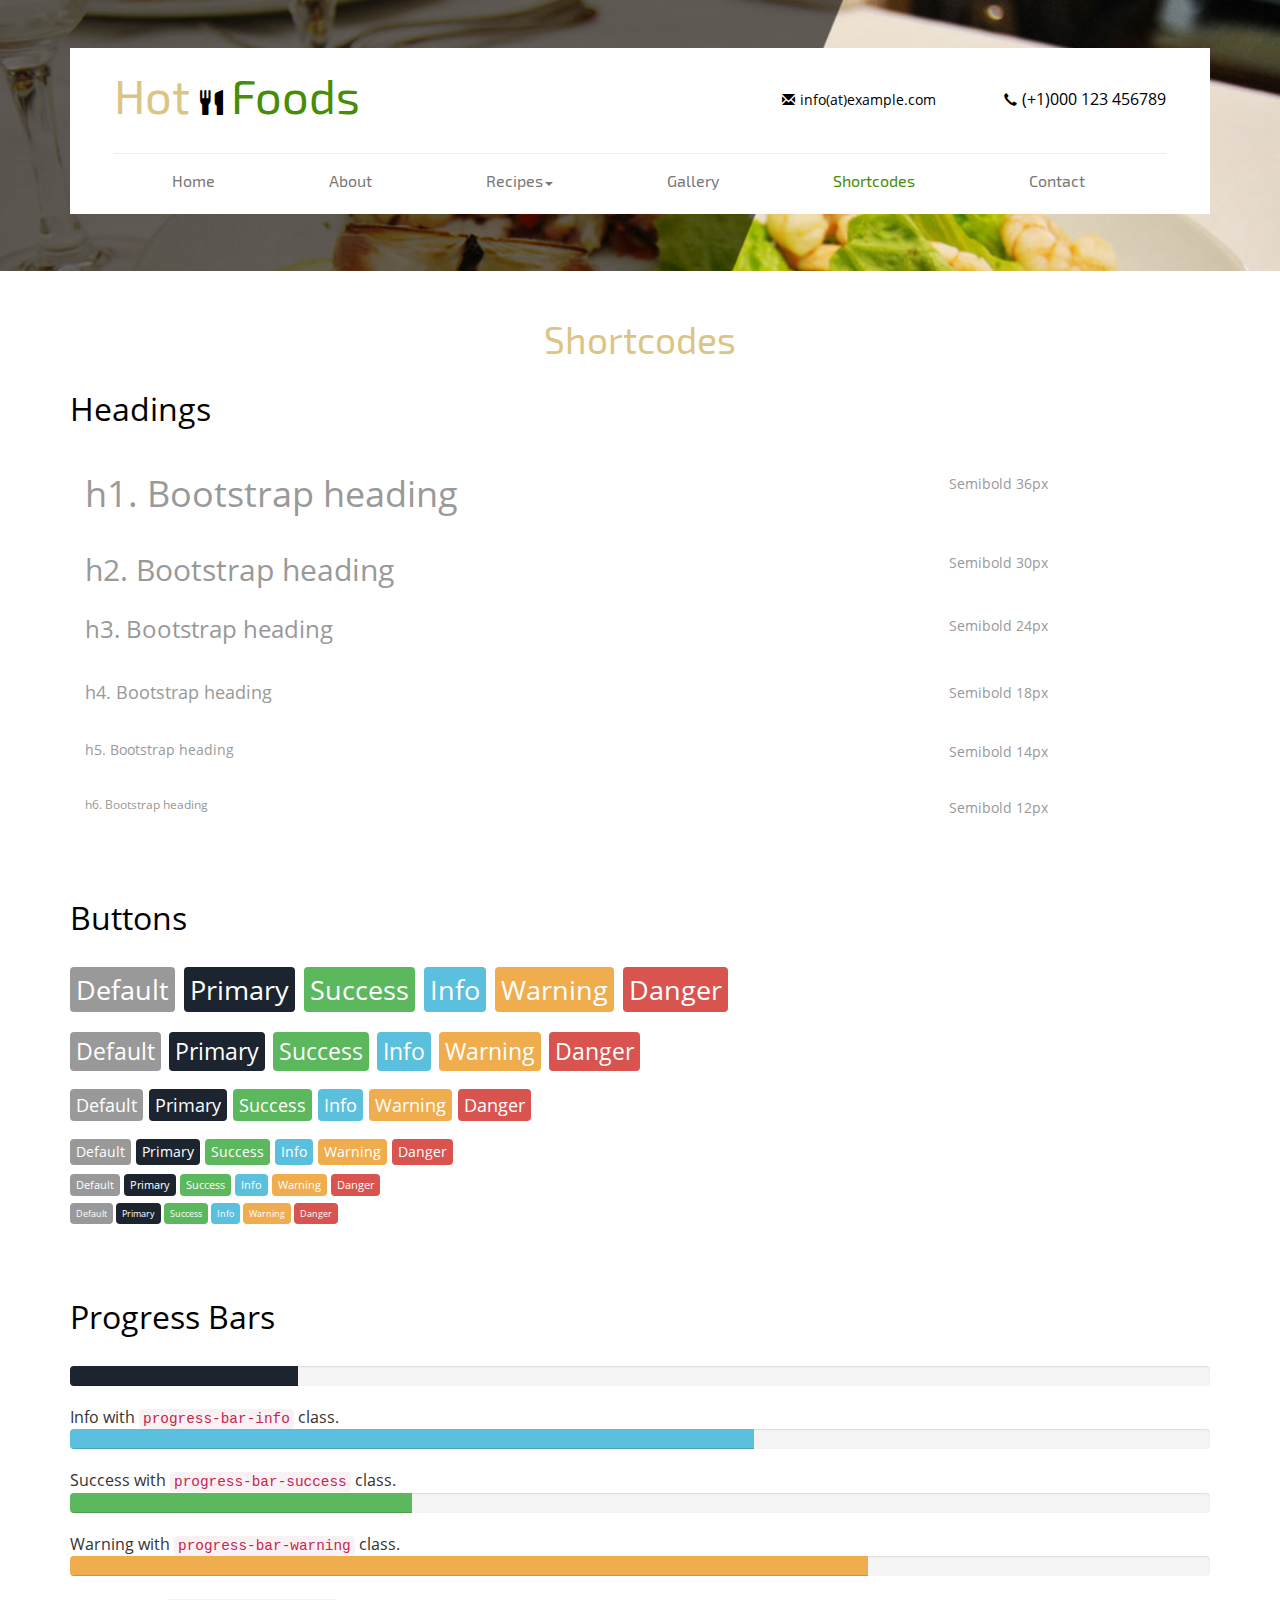
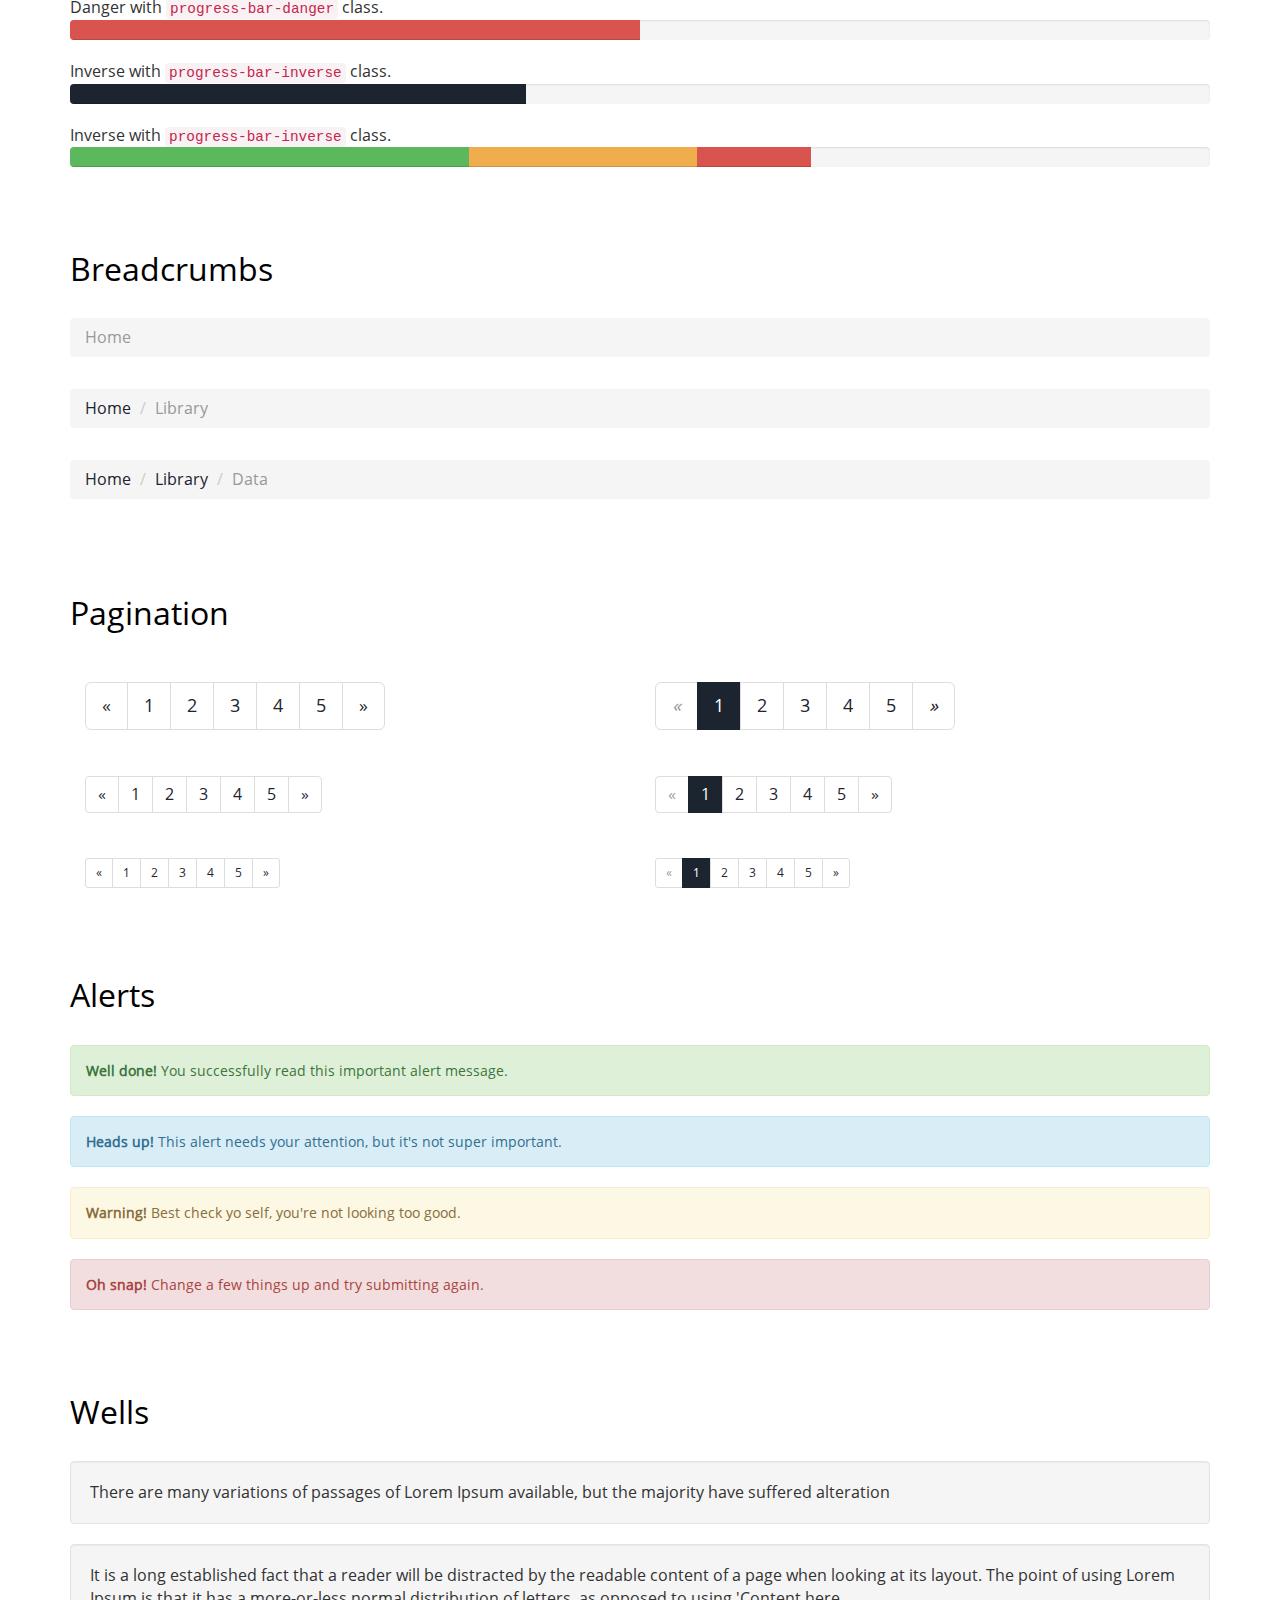
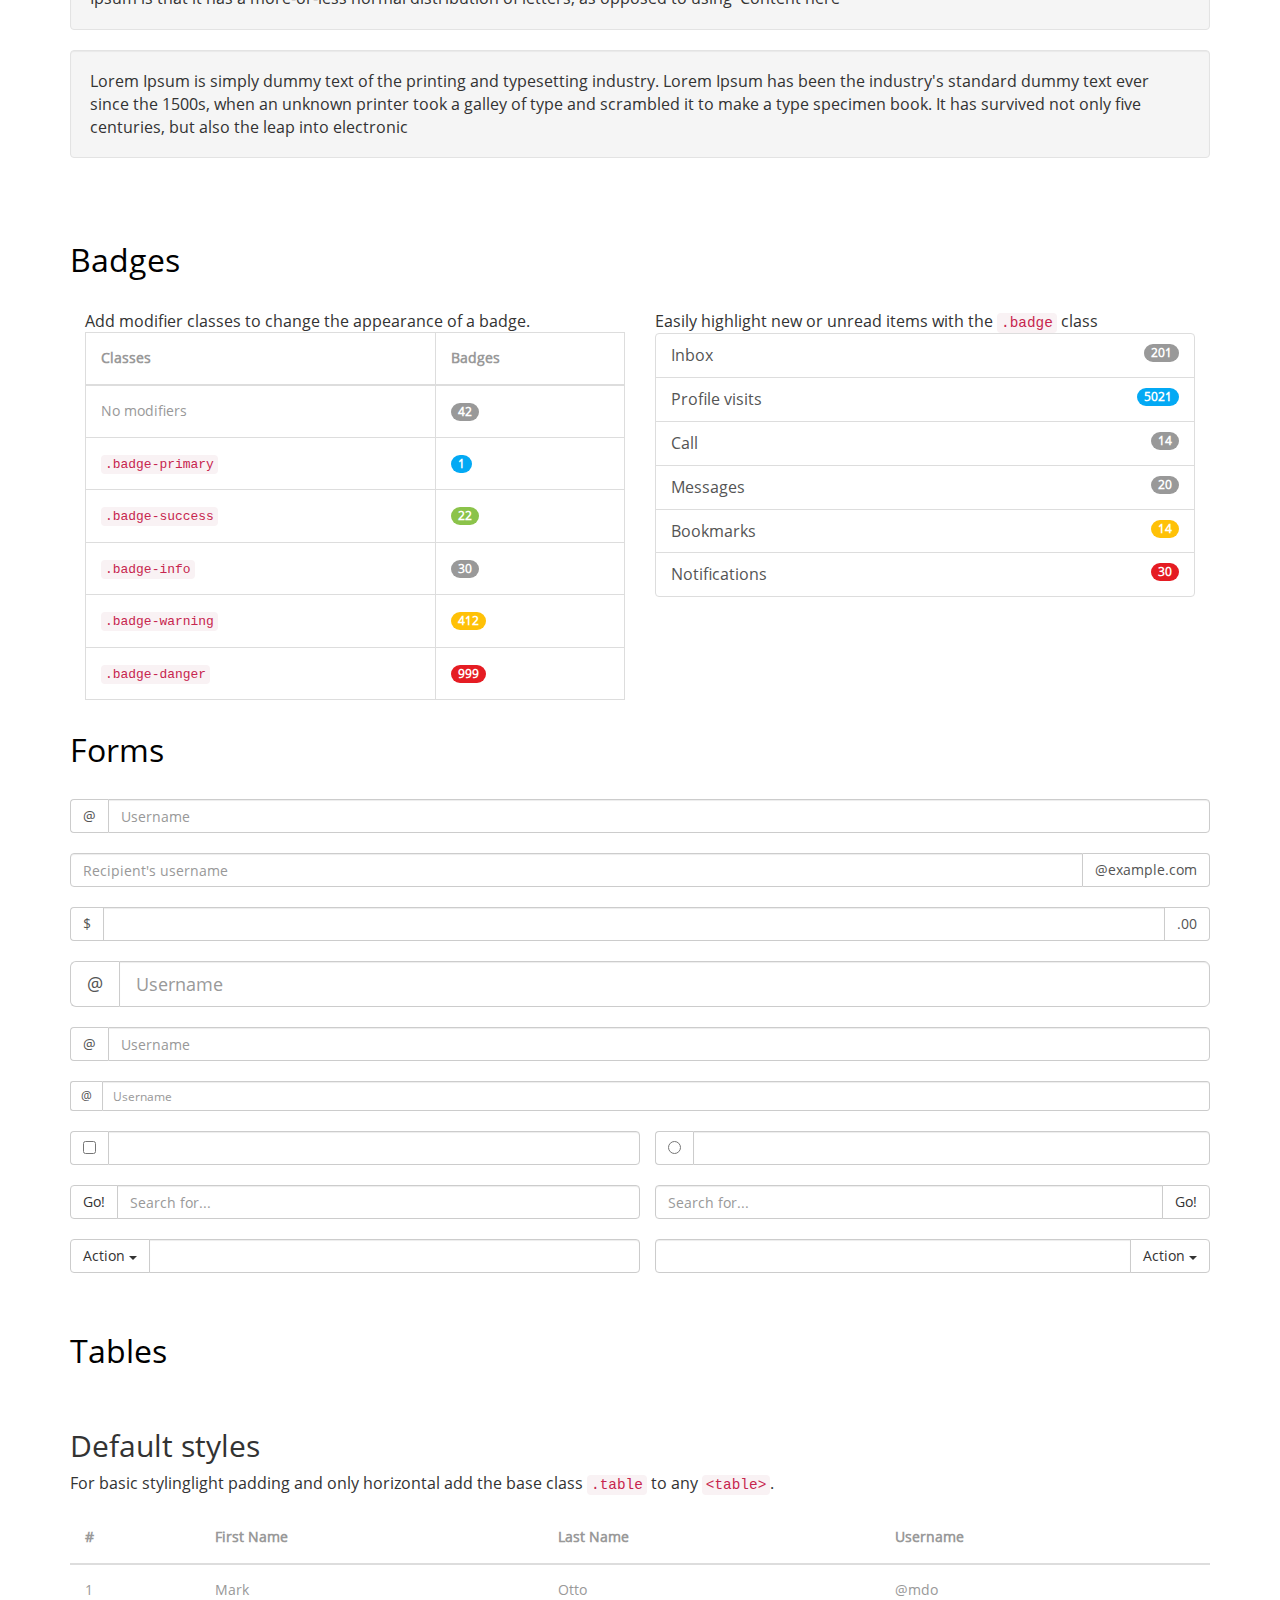
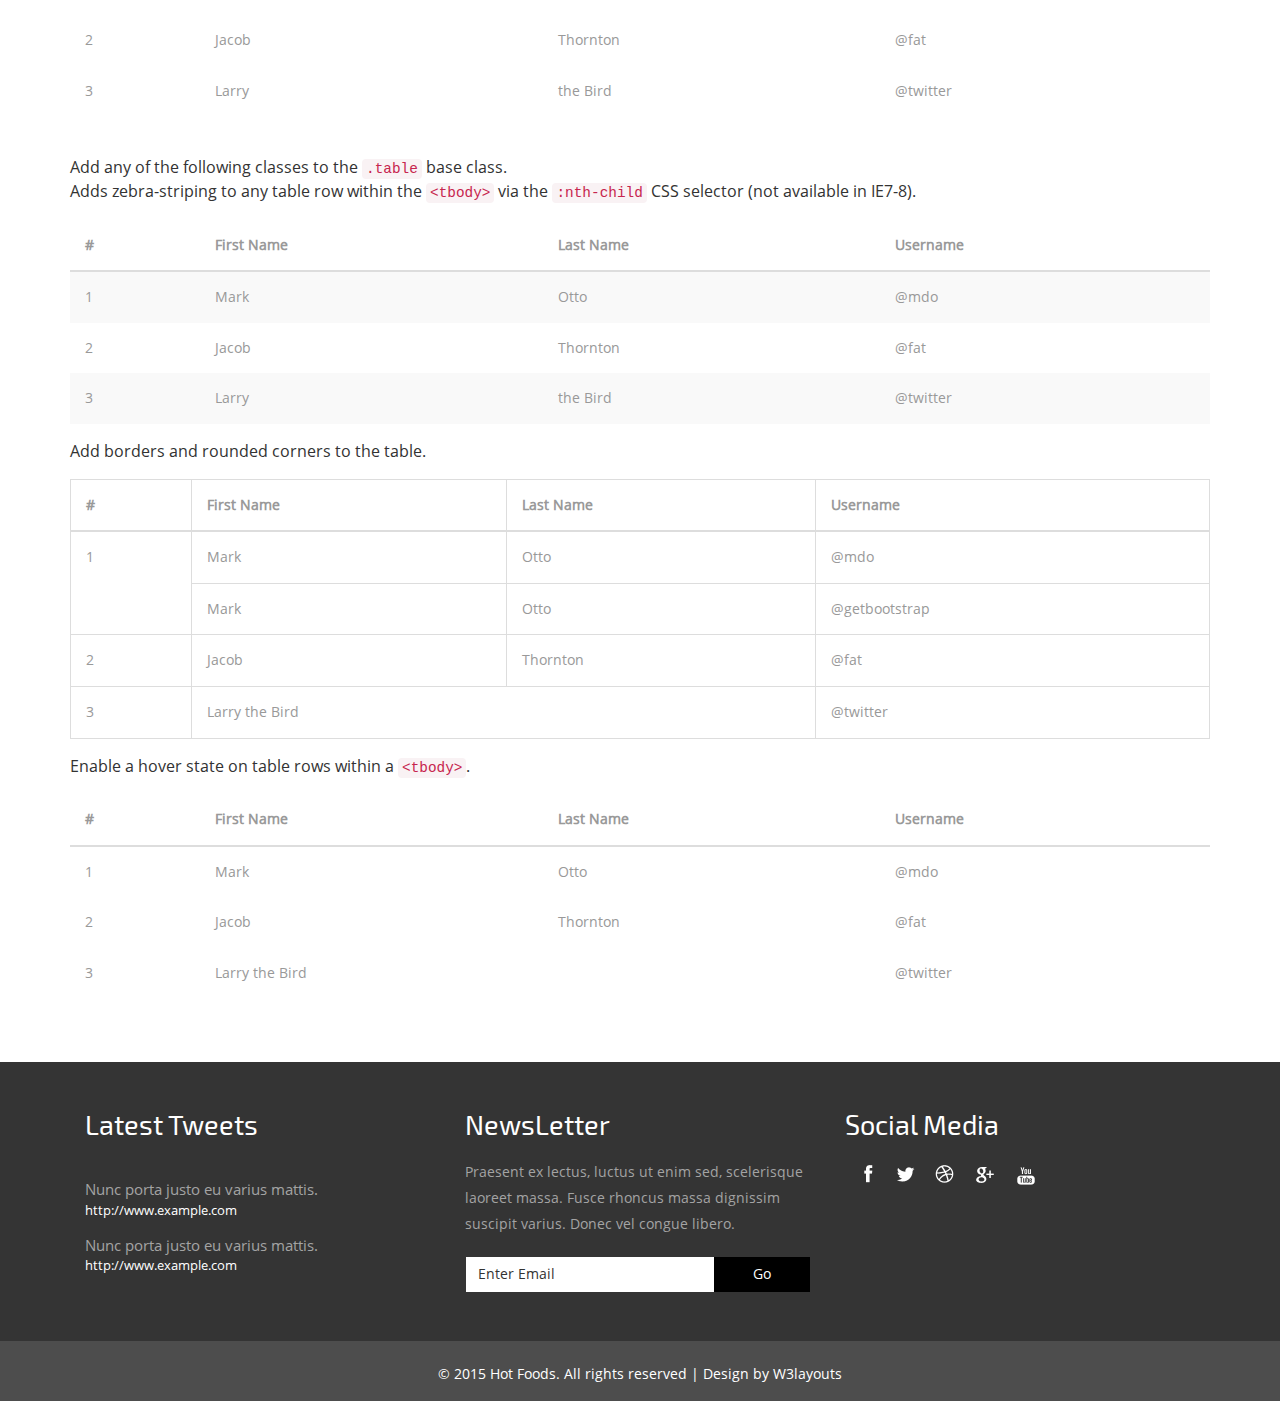
<file: shortcodes.html>
<!--A Design by W3layouts
Author: W3layout
Author URL: http://w3layouts.com
License: Creative Commons Attribution 3.0 Unported
License URL: http://creativecommons.org/licenses/by/3.0/
-->
<!DOCTYPE HTML>
<html>
<head>
<title>Hot Foods Category Flat Bootstrap Responsive Website Template | Shortcodes :: w3layouts</title>
<link href="css/bootstrap.css" rel='stylesheet' type='text/css' />
<link href="css/style.css" rel='stylesheet' type='text/css' />
<!-- jQuery (necessary JavaScript plugins) -->
<script type='text/javascript' src="js/jquery-1.11.1.min.js"></script>
<!-- Custom Theme files -->
<!--//theme-style-->
<meta name="viewport" content="width=device-width, initial-scale=1">
<meta http-equiv="Content-Type" content="text/html; charset=utf-8" />
<meta name="keywords" content="Hot Foods Responsive web template, Bootstrap Web Templates, Flat Web Templates, Andriod Compatible web template, 
Smartphone Compatible web template, free webdesigns for Nokia, Samsung, LG, SonyErricsson, Motorola web design" />
<script type="application/x-javascript"> addEventListener("load", function() { setTimeout(hideURLbar, 0); }, false); function hideURLbar(){ window.scrollTo(0,1); } </script>
</head>
<body>
<!-- header -->
<div class="banner banner2">
	 <div class="container">
		 <div class="banner_head_top">
			 <div class="banner-head">
				 <div class="logo">
					 <h1><a href="index.html">Hot<span class="glyphicon glyphicon-cutlery" aria-hidden="true"></span><span>Foods</span></a></h1>
				 </div>
				 <div class="headr-right">
					 <div class="details">
						 <ul>
							 <li><a href="mailto:@example.com"><span class="glyphicon glyphicon-envelope" aria-hidden="true"></span>info(at)example.com</a></li>
							 <li><span class="glyphicon glyphicon-earphone" aria-hidden="true"></span>(+1)000 123 456789</li>
						 </ul>
					 </div>
				 </div>
				 <div class="clearfix"></div>
			 </div>
			 <div class="top-menu">	 
			 <div class="content white">
				 <nav class="navbar navbar-default">
					 <div class="navbar-header">
						 <button type="button" class="menu" data-toggle="collapse" data-target="#bs-example-navbar-collapse-1">
							<span class="icon-bar">MENU</span>							
						</button>
						<button type="button" class="navbar-toggle" data-toggle="collapse" data-target="#bs-example-navbar-collapse-1">
							<span class="sr-only">Toggle navigation</span>
							<span class="icon-bar"></span>
							<span class="icon-bar"></span>
							<span class="icon-bar"></span>
						</button>				
					 </div>
					 <!--/navbar header-->		
					 <div class="collapse navbar-collapse" id="bs-example-navbar-collapse-1">
						 <ul class="nav navbar-nav">
							 <li><a href="index.html">Home</a></li>
							 <li><a href="about.html">About</a></li>
							 <li class="dropdown">
								<a href="#" class="scroll dropdown-toggle" data-toggle="dropdown">Recipes<b class="caret"></b></a>
								<ul class="dropdown-menu">
									<li><a href="recipes.html">Recipes 1</a></li>
									<li><a href="recipes.html">Recipes 2</a></li>
									<li><a href="recipes.html">Recipes 3</a></li>
								</ul>
							 </li>					
							 <li><a href="gallery.html">Gallery</a></li>
							 <li class="active"><a href="shortcodes.html">Shortcodes</a></li>
							 <li><a href="contact.html">Contact</a></li>
						 </ul>
						</div>
					  <!--/navbar collapse-->
				 </nav>
				  <!--/navbar-->
			 </div>
				 <div class="clearfix"></div>
				<script type="text/javascript" src="js/bootstrap-3.1.1.min.js"></script>
			  </div>
		  </div>
	 </div>	 
</div>
<!---->
<div class="pages">
		<div class="container">
			 <h2 class="top">Shortcodes</h2>
			<div class="headdings">
				<h3 class="ghj">Headings</h3>
					<div class="bs-example">
						<table class="table">
						  <tbody>
							<tr>
							  <td><h1 id="h1.-bootstrap-heading">h1. Bootstrap heading<a class="anchorjs-link" href="#h1.-bootstrap-heading"><span class="anchorjs-icon"></span></a></h1></td>
							  <td class="type-info">Semibold 36px</td>
							</tr>
							<tr>
							  <td><h2 id="h2.-bootstrap-heading">h2. Bootstrap heading<a class="anchorjs-link" href="#h2.-bootstrap-heading"><span class="anchorjs-icon"></span></a></h2></td>
							  <td class="type-info">Semibold 30px</td>
							</tr>
							<tr>
							  <td><h3 id="h3.-bootstrap-heading">h3. Bootstrap heading<a class="anchorjs-link" href="#h3.-bootstrap-heading"><span class="anchorjs-icon"></span></a></h3></td>
							  <td class="type-info">Semibold 24px</td>
							</tr>
							<tr>
							  <td><h4 id="h4.-bootstrap-heading">h4. Bootstrap heading<a class="anchorjs-link" href="#h4.-bootstrap-heading"><span class="anchorjs-icon"></span></a></h4></td>
							  <td class="type-info">Semibold 18px</td>
							</tr>
							<tr>
							  <td><h5 id="h5.-bootstrap-heading">h5. Bootstrap heading<a class="anchorjs-link" href="#h5.-bootstrap-heading"><span class="anchorjs-icon"></span></a></h5></td>
							  <td class="type-info">Semibold 14px</td>
							</tr>
							<tr>
							  <td><h6>h6. Bootstrap heading</h6></td>
							  <td class="type-info">Semibold 12px</td>
							</tr>
						  </tbody>
						</table>
					</div>
			</div>
			<div class="Buttons">
				<h3 class="ghj">Buttons</h3>
				  <h1 class="b1">
					<a href="#"><span class="label label-default">Default</span></a>
					<a href="#"><span class="label label-primary">Primary</span></a>
					<a href="#"><span class="label label-success">Success</span></a>
					<a href="#"><span class="label label-info">Info</span></a>
					<a href="#"><span class="label label-warning">Warning</span></a>
					<a href="#"><span class="label label-danger">Danger</span></a>
				  </h1>
				  <h2 class="b2">
					<a href="#"><span class="label label-default">Default</span></a>
					<a href="#"><span class="label label-primary">Primary</span></a>
					<a href="#"><span class="label label-success">Success</span></a>
					<a href="#"><span class="label label-info">Info</span></a>
					<a href="#"><span class="label label-warning">Warning</span></a>
					<a href="#"><span class="label label-danger">Danger</span></a>
				  </h2>
				  <h3 class="b3">
					<a href="#"><span class="label label-default">Default</span></a>
					<a href="#"><span class="label label-primary">Primary</span></a>
					<a href="#"><span class="label label-success">Success</span></a>
					<a href="#"><span class="label label-info">Info</span></a>
					<a href="#"><span class="label label-warning">Warning</span></a>
					<a href="#"><span class="label label-danger">Danger</span></a>
				  </h3>
				  <h4 class="b4">
					<a href="#"><span class="label label-default">Default</span></a>
					<a href="#"><span class="label label-primary">Primary</span></a>
					<a href="#"><span class="label label-success">Success</span></a>
					<a href="#"><span class="label label-info">Info</span></a>
					<a href="#"><span class="label label-warning">Warning</span></a>
					<a href="#"><span class="label label-danger">Danger</span></a>
				  </h4>
				  <h5 class="b5">
					<a href="#"><span class="label label-default">Default</span></a>
					<a href="#"><span class="label label-primary">Primary</span></a>
					<a href="#"><span class="label label-success">Success</span></a>
					<a href="#"><span class="label label-info">Info</span></a>
					<a href="#"><span class="label label-warning">Warning</span></a>
					<a href="#"><span class="label label-danger">Danger</span></a>
				  </h5>
				  <h6 class="b6">
					<a href="#"><span class="label label-default">Default</span></a>
					<a href="#"><span class="label label-primary">Primary</span></a>
					<a href="#"><span class="label label-success">Success</span></a>
					<a href="#"><span class="label label-info">Info</span></a>
					<a href="#"><span class="label label-warning">Warning</span></a>
					<a href="#"><span class="label label-danger">Danger</span></a>
				  </h6>
		    </div>
		    <div class="progress-bars">
			 <h3 class="ghj">Progress Bars</h3>
				 <div class="tab-content">
					  <div class="tab-pane active" id="domprogress">
						  <div class="progress">    
							<div class="progress-bar progress-bar-primary" style="width: 20%"></div>
						  </div>
						  <p>Info with <code>progress-bar-info</code> class.</p>
						  <div class="progress">    
							<div class="progress-bar progress-bar-info" style="width: 60%"></div>
						  </div>
						  <p>Success with <code>progress-bar-success</code> class.</p>
						  <div class="progress">
							<div class="progress-bar progress-bar-success" style="width: 30%"></div>
						  </div>
						  <p>Warning with <code>progress-bar-warning</code> class.</p>
						  <div class="progress">
							<div class="progress-bar progress-bar-warning" style="width: 70%"></div>
						  </div>
						  <p>Danger with <code>progress-bar-danger</code> class.</p>
						  <div class="progress">
							<div class="progress-bar progress-bar-danger" style="width: 50%"></div>
						  </div>
						  <p>Inverse with <code>progress-bar-inverse</code> class.</p>
						  <div class="progress">
							<div class="progress-bar progress-bar-inverse" style="width: 40%"></div>
						  </div>
						   <p>Inverse with <code>progress-bar-inverse</code> class.</p>
						  <div class="progress">
							<div class="progress-bar progress-bar-success" style="width: 35%"><span class="sr-only">35% Complete (success)</span></div>
							<div class="progress-bar progress-bar-warning" style="width: 20%"><span class="sr-only">20% Complete (warning)</span></div>
							<div class="progress-bar progress-bar-danger" style="width: 10%"><span class="sr-only">10% Complete (danger)</span></div>
						  </div>
					</div>
			   </div>
		    </div>
			<div class="bread-crumbs">
				 <h3 class="ghj">Breadcrumbs</h3>
				   <ol class="breadcrumb">
				  <li class="active">Home</li>
				</ol>
				<ol class="breadcrumb">
				  <li><a href="#">Home</a></li>
				  <li class="active">Library</li>
				</ol>
				<ol class="breadcrumb">
				  <li><a href="#">Home</a></li>
				  <li><a href="#">Library</a></li>
				  <li class="active">Data</li>
				</ol>
		    </div>
			<div class="pagenatin">
				<h3 class="ghj">Pagination</h3>
					<div class="col-md-6">
					  <nav>
					  <ul class="pagination pagination-lg">
						<li><a href="#" aria-label="Previous"><span aria-hidden="true">«</span></a></li>
						<li><a href="#">1</a></li>
						<li><a href="#">2</a></li>
						<li><a href="#">3</a></li>
						<li><a href="#">4</a></li>
						<li><a href="#">5</a></li>
						<li><a href="#" aria-label="Next"><span aria-hidden="true">»</span></a></li>
					  </ul>
					  </nav>
					  <nav>
					  <ul class="pagination">
						<li><a href="#" aria-label="Previous"><span aria-hidden="true">«</span></a></li>
						<li><a href="#">1</a></li>
						<li><a href="#">2</a></li>
						<li><a href="#">3</a></li>
						<li><a href="#">4</a></li>
						<li><a href="#">5</a></li>
						<li><a href="#" aria-label="Next"><span aria-hidden="true">»</span></a></li>
					  </ul>
					  </nav>
					  <nav>
						<ul class="pagination pagination-sm">
							<li><a href="#" aria-label="Previous"><span aria-hidden="true">«</span></a></li>
							<li><a href="#">1</a></li>
							<li><a href="#">2</a></li>
							<li><a href="#">3</a></li>
							<li><a href="#">4</a></li>
							<li><a href="#">5</a></li>
							<li><a href="#" aria-label="Next"><span aria-hidden="true">»</span></a></li>
						</ul>
					  </nav>
					</div>
					<div class="col-md-6">
						<nav>
							<ul class="pagination pagination-lg">
									<li class="disabled"><a href="#"><i class="fa fa-angle-left">«</i></a></li>
									<li class="active"><a href="#">1</a></li>
									<li><a href="#">2</a></li>
									<li><a href="#">3</a></li>
									<li><a href="#">4</a></li>
									<li><a href="#">5</a></li>
									<li><a href="#"><i class="fa fa-angle-right">»</i></a></li>
							</ul>
						</nav>
						<nav>
						  <ul class="pagination">
							<li class="disabled"><a href="#" aria-label="Previous"><span aria-hidden="true">«</span></a></li>
							<li class="active"><a href="#">1 <span class="sr-only">(current)</span></a></li>
							<li><a href="#">2</a></li>
							<li><a href="#">3</a></li>
							<li><a href="#">4</a></li>
							<li><a href="#">5</a></li>
							<li><a href="#" aria-label="Next"><span aria-hidden="true">»</span></a></li>
						 </ul>
					    </nav>
					    <nav>
							 <ul class="pagination pagination-sm">
								<li class="disabled"><a href="#"><i class="fa fa-angle-left"></i>«</a></li>
								<li class="active"><a href="#">1</a></li>
								<li><a href="#">2</a></li>
								<li><a href="#">3</a></li>
								<li><a href="#">4</a></li>
								<li><a href="#">5</a></li>
								<li><a href="#"><i class="fa fa-angle-right"></i>»</a></li>
							</ul>
						</nav>
					</div>
					<div class="clearfix"> </div>
			</div>
			<div class="alerts">
			  <h3 class="ghj">Alerts</h3>
			   <div class="alert alert-success" role="alert">
					<strong>Well done!</strong> You successfully read this important alert message.
			   </div>
			   <div class="alert alert-info" role="alert">
					<strong>Heads up!</strong> This alert needs your attention, but it's not super important.
			   </div>
			   <div class="alert alert-warning" role="alert">
					<strong>Warning!</strong> Best check yo self, you're not looking too good.
			   </div>
			   <div class="alert alert-danger" role="alert">
					<strong>Oh snap!</strong> Change a few things up and try submitting again.
			   </div>
		    </div>
			<div class="distracted">
			  <h3 class="ghj">Wells</h3>
				   <div class="well">
					There are many variations of passages of Lorem Ipsum available, but the majority have suffered alteration
				   </div>
				   <div class="well">
					It is a long established fact that a reader will be distracted by the readable content of a page when looking at its layout. The point of using Lorem Ipsum is that it has a more-or-less normal distribution of letters, as opposed to using 'Content here
				   </div>
				   <div class="well">
					Lorem Ipsum is simply dummy text of the printing and typesetting industry. Lorem Ipsum has been the industry's standard dummy text ever since the 1500s, when an unknown printer took a galley of type and scrambled it to make a type specimen book. It has survived not only five centuries, but also the leap into electronic
				   </div>
		    </div>
		<div class="appearance">
			 <h3 class="ghj">Badges</h3>
				<div class="col-md-6">
					<p>Add modifier classes to change the appearance of a badge.</p>
					  <table class="table table-bordered">
						<thead>
							<tr>
								<th>Classes</th>
								<th>Badges</th>
							</tr>
						</thead>
						<tbody>
							<tr>
								<td>No modifiers</td>
								<td><span class="badge">42</span></td>
							</tr>
							<tr>
								<td><code>.badge-primary</code></td>
								<td><span class="badge badge-primary">1</span></td>
							</tr>
							<tr>
								<td><code>.badge-success</code></td>
								<td><span class="badge badge-success">22</span></td>
							</tr>
							<tr>
								<td><code>.badge-info</code></td>
								<td><span class="badge badge-info">30</span></td>
							</tr>
							<tr>
								<td><code>.badge-warning</code></td>
								<td><span class="badge badge-warning">412</span></td>
							</tr>
							<tr>
								<td><code>.badge-danger</code></td>
								<td><span class="badge badge-danger">999</span></td>
							</tr>
						</tbody>
					  </table>                    
				</div>
				<div class="col-md-6">
				  <p>Easily highlight new or unread items with the <code>.badge</code> class</p>
					<div class="list-group list-group-alternate"> 
						<a href="#" class="list-group-item"><span class="badge">201</span> <i class="ti ti-email"></i> Inbox </a> 
						<a href="#" class="list-group-item"><span class="badge badge-primary">5021</span> <i class="ti ti-eye"></i> Profile visits </a> 
						<a href="#" class="list-group-item"><span class="badge">14</span> <i class="ti ti-headphone-alt"></i> Call </a> 
						<a href="#" class="list-group-item"><span class="badge">20</span> <i class="ti ti-comments"></i> Messages </a> 
						<a href="#" class="list-group-item"><span class="badge badge-warning">14</span> <i class="ti ti-bookmark"></i> Bookmarks </a> 
						<a href="#" class="list-group-item"><span class="badge badge-danger">30</span> <i class="ti ti-bell"></i> Notifications </a> 
					</div>
			    </div>
			   <div class="clearfix"> </div>
			</div>
			<h3 class="bars">Forms</h3>
			<div class="input-group">
				<span class="input-group-addon" id="basic-addon1">@</span>
				<input type="text" class="form-control" placeholder="Username" aria-describedby="basic-addon1">
			</div>
			<div class="input-group">
				<input type="text" class="form-control" placeholder="Recipient's username" aria-describedby="basic-addon2">
				<span class="input-group-addon" id="basic-addon2">@example.com</span>
			</div>
			<div class="input-group">
				<span class="input-group-addon">$</span>
					<input type="text" class="form-control" aria-label="Amount (to the nearest dollar)">
				<span class="input-group-addon">.00</span>
			</div>
			<div class="input-group input-group-lg">
				<span class="input-group-addon" id="sizing-addon1">@</span>
				<input type="text" class="form-control" placeholder="Username" aria-describedby="sizing-addon1">
			</div>
			<div class="input-group">
				<span class="input-group-addon" id="sizing-addon2">@</span>
				<input type="text" class="form-control" placeholder="Username" aria-describedby="sizing-addon2">
			</div>
			<div class="input-group input-group-sm">
				<span class="input-group-addon" id="sizing-addon3">@</span>
				<input type="text" class="form-control" placeholder="Username" aria-describedby="sizing-addon3">
			</div>
			<div class="row">
				<div class="col-lg-6 in-gp-tl">
					<div class="input-group">
						<span class="input-group-addon">
							<input type="checkbox" aria-label="...">
						</span>
						<input type="text" class="form-control" aria-label="...">
					</div><!-- /input-group -->
				</div><!-- /.col-lg-6 -->
				<div class="col-lg-6 in-gp-tb">
					<div class="input-group">
						<span class="input-group-addon">
							<input type="radio" aria-label="...">
						</span>
						<input type="text" class="form-control" aria-label="...">
					</div><!-- /input-group -->
				</div><!-- /.col-lg-6 -->
			</div><!-- /.row -->
			<div class="row">
				<div class="col-lg-6 in-gp-tl">
					<div class="input-group">
						<span class="input-group-btn">
							<button class="btn btn-default" type="button">Go!</button>
						</span>
						<input type="text" class="form-control" placeholder="Search for...">
					</div><!-- /input-group -->
				</div><!-- /.col-lg-6 -->
				<div class="col-lg-6 in-gp-tb">
					<div class="input-group">
						<input type="text" class="form-control" placeholder="Search for...">
						<span class="input-group-btn">
							<button class="btn btn-default" type="button">Go!</button>
						</span>
					</div><!-- /input-group -->
				</div><!-- /.col-lg-6 -->
			</div><!-- /.row -->
			<div class="row">
				<div class="col-lg-6 in-gp-tl">
					<div class="input-group">
						<div class="input-group-btn">
							<button type="button" class="btn btn-default dropdown-toggle" data-toggle="dropdown" aria-haspopup="true" aria-expanded="false">Action <span class="caret"></span></button>
							<ul class="dropdown-menu">
								<li><a href="#">Action</a></li>
								<li><a href="#">Another action</a></li>
								<li><a href="#">Something else here</a></li>
								<li role="separator" class="divider"></li>
								<li><a href="#">Separated link</a></li>
							</ul>
						</div><!-- /btn-group -->
						<input type="text" class="form-control" aria-label="...">
					</div><!-- /input-group -->
				</div><!-- /.col-lg-6 -->
				<div class="col-lg-6 in-gp-tb">
					<div class="input-group">
						<input type="text" class="form-control" aria-label="...">
						<div class="input-group-btn">
							<button type="button" class="btn btn-default dropdown-toggle" data-toggle="dropdown" aria-haspopup="true" aria-expanded="false">Action <span class="caret"></span></button>
							<ul class="dropdown-menu dropdown-menu-right">
								<li><a href="#">Action</a></li>
								<li><a href="#">Another action</a></li>
								<li><a href="#">Something else here</a></li>
								<li role="separator" class="divider"></li>
								<li><a href="#">Separated link</a></li>
							</ul>
						</div><!-- /btn-group -->
					</div><!-- /input-group -->
				</div><!-- /.col-lg-6 -->
			</div><!-- /.row -->
			<div class="page-header">
				<h3 class="bars">Tables</h3>
			</div>
			<h2 class="typoh2">Default styles</h2>
			<p>For basic stylinglight padding and only horizontal add the base class <code>.table</code> to any <code>&lt;table&gt;</code>.</p>
			<div class="bs-docs-example">
				<table class="table">
					<thead>
						<tr>
							<th>#</th>
							<th>First Name</th>
							<th>Last Name</th>
							<th>Username</th>
						</tr>
					</thead>
					<tbody>
						<tr>
							<td>1</td>
							<td>Mark</td>
							<td>Otto</td>
							<td>@mdo</td>
						</tr>
						<tr>
							<td>2</td>
							<td>Jacob</td>
							<td>Thornton</td>
							<td>@fat</td>
						</tr>
						<tr>
							<td>3</td>
							<td>Larry</td>
							<td>the Bird</td>
							<td>@twitter</td>
						</tr>
					</tbody>
				</table>
			</div>
	      <hr class="bs-docs-separator">
			<p>Add any of the following classes to the <code>.table</code> base class.</p>
			<p>Adds zebra-striping to any table row within the <code>&lt;tbody&gt;</code> via the <code>:nth-child</code> CSS selector (not available in IE7-8).</p>
			<div class="bs-docs-example">
				<table class="table table-striped">
					<thead>
						<tr>
							<th>#</th>
							<th>First Name</th>
							<th>Last Name</th>
							<th>Username</th>
						</tr>
					</thead>
					<tbody>
						<tr>
							<td>1</td>
							<td>Mark</td>
							<td>Otto</td>
							<td>@mdo</td>
						</tr>
						<tr>
							<td>2</td>
							<td>Jacob</td>
							<td>Thornton</td>
							<td>@fat</td>
						</tr>
						<tr>
							<td>3</td>
							<td>Larry</td>
							<td>the Bird</td>
							<td>@twitter</td>
						</tr>
					</tbody>
				</table>
			</div>
			<p>Add borders and rounded corners to the table.</p>
			<div class="bs-docs-example">
				<table class="table table-bordered">
					<thead>
						<tr>
							<th>#</th>
							<th>First Name</th>
							<th>Last Name</th>
							<th>Username</th>
						</tr>
					</thead>
					<tbody>
						<tr>
							<td rowspan="2">1</td>
							<td>Mark</td>
							<td>Otto</td>
							<td>@mdo</td>
						</tr>
						<tr>
							<td>Mark</td>
							<td>Otto</td>
							<td>@getbootstrap</td>
						</tr>
						<tr>
							<td>2</td>
							<td>Jacob</td>
							<td>Thornton</td>
							<td>@fat</td>
						</tr>
						<tr>
							<td>3</td>
							<td colspan="2">Larry the Bird</td>
							<td>@twitter</td>
						</tr>
					</tbody>
				</table>
			</div>
			<p>Enable a hover state on table rows within a <code>&lt;tbody&gt;</code>.</p>
			<div class="bs-docs-example">
				<table class="table table-hover">
					<thead>
						<tr>
						  <th>#</th>
						  <th>First Name</th>
						  <th>Last Name</th>
						  <th>Username</th>
						</tr>
					</thead>
					<tbody>
						<tr>
						  <td>1</td>
						  <td>Mark</td>
						  <td>Otto</td>
						  <td>@mdo</td>
						</tr>
						<tr>
						  <td>2</td>
						  <td>Jacob</td>
						  <td>Thornton</td>
						  <td>@fat</td>
						</tr>
						<tr>
						  <td>3</td>
						  <td colspan="2">Larry the Bird</td>
						  <td>@twitter</td>
						</tr>
					</tbody>
				</table>
			</div>

		</div>	
</div>
<!----> 
<div class="footer">
	 <div class="container">
		 <div class="footer-sec">
			 <div class="col-md-4 ftr-grid1">
				 <h3>Latest Tweets</h3>
				 <div class="twts">
					 <h5>Nunc porta justo eu varius mattis.</h5>
					 <a href="mailto:example@gmail.com">http://www.example.com</a>
				 </div>
				 <div class="twts">
					 <h5>Nunc porta justo eu varius mattis.</h5>
					 <a href="mailto:example@gmail.com">http://www.example.com</a>
				 </div>
			 </div>
			 <div class="col-md-4 news-ltr">
				 <h3>NewsLetter</h3>
				 <p>Praesent ex lectus, luctus ut enim sed, scelerisque laoreet massa. Fusce rhoncus massa dignissim suscipit varius.
				 Donec vel congue libero. </p>
				 <form>					 
					  <input type="text" class="text" value="Enter Email" onfocus="this.value = '';" onblur="if (this.value == '') {this.value = 'Enter Email';}">
					 <input type="submit" value="Go">
					 <div class="clearfix"></div>
				 </form>
			 </div>
			 <div class="col-md-4 social">
				 <h3>Social Media</h3>
				 <a href="#"><i class="facebook"></i></a>
				 <a href="#"><i class="twitter"></i></a>
				 <a href="#"><i class="dribble"></i></a>	
				 <a href="#"><i class="google"></i></a>	
				 <a href="#"><i class="youtube"></i></a>
			 </div>
			 <div class="clearfix"></div>
     	 </div>
	 </div>
</div>
<div class="copywrite">
	<div class="container">
		<p> © 2015 Hot Foods. All rights reserved | Design by <a href="http://w3layouts.com">W3layouts</a></p>
	</div>
</div>
<!---->  
</body>
</html>
</file>
<file: css/style.css>
/*
Author: W3layout
Author URL: http://w3layouts.com
License: Creative Commons Attribution 3.0 Unported
License URL: http://creativecommons.org/licenses/by/3.0/
*/
h4, h5, h6,
h1, h2, h3 {margin: 0;}
ul, ol {margin: 0; padding:0;}
p {margin: 0;}
html, body{
	font-family: 'OpenSans-Regular'!important;
	font-size: 100%;
	background: #ffffff;
}
body a{
	transition:0.5s all;
	-webkit-transition:0.5s all;
	-moz-transition:0.5s all;
	-o-transition:0.5s all;
	-ms-transition:0.5s all;
}
h1.b1,h2.b2,h3.b3 {
  margin-bottom:25px;
  display: block;
}
@font-face {
   font-family: 'OpenSans-Regular';
   src: url(../fonts/OpenSans-Regular.ttf)format('truetype');
}
@font-face {
   font-family: 'Exo2-Regular';
   src: url(../fonts/Exo2-Regular.ttf)format('truetype');
}
@font-face {
   font-family: 'Exo2-Medium';
   src: url(../fonts/Exo2-Medium.ttf) format('truetype');
}
@font-face {
   font-family:'Exo2-Bold';
   src: url(../fonts/Exo2-Bold.ttf) format('truetype');
}
.row{
	margin:0;
}
.breadcrumb{
	margin:1em 0;
}	
/*-- header_top --*/
button.menu {
	display:none;
}
.banner{
	background:url(../images/bnr.jpg) no-repeat 0px 0px;
	background-size:cover;
	min-height:790px;
}
.logo{
	float:left;
}
.headr-right{
	float:right;
}
.banner_head_top {
    background: #fff;
    padding:20px 44px 10px;
	margin-top:3em;
}
.logo h1 a{
	display:inline-block;
	color:#DBC585;
	font-size:1.3em;
	font-family:'Exo2-Regular';
	text-decoration:none;
}
.logo h1 a span{
	color:#478D06;
}
.details ul li {
    display: inline-block;
    padding: 0.3em 0em 0.3em 1em;
}
.details {
    padding-top: 15px;
}
.details ul li:nth-child(1) {
    margin-right: 3em;
}
.details ul li {
    color: #000;
    text-decoration: none;
    font-size: 1em;
}
.details ul li a {
    color: #000;
    text-decoration: none;
    font-size: 0.9em;
}
.details ul li a:hover{
	color: #478D06;
}
.glyphicon-earphone:before, .glyphicon-envelope:before {
    font-size: 13px;
    margin-right: 5px;
}
.glyphicon-cutlery:before {
    content: "\e179";
	color:#000;
	font-size: 25px;
    margin: 0 8px;
}
.navbar-collapse{
	padding:0;
}
.navbar-nav > li > a {
    padding: 16px 57px 0;
	font-family: 'Exo2-Regular';
	font-size:1em;
}
.navbar-nav > li > a:hover{
	color:#478D06!important;
}
.navbar-nav > li >.acrive a{
	
}
.navbar{
	margin:2em 0;
}
.navbar-default {
    background-color: #FFFFFF;
    border-color: #FFFFFF;
}
.navbar {
    margin: 0em 0;
}
.top-menu {
    border-top: 1px ridge #eee;
}
.banner-head {
    margin-bottom: 2em;
}
.navbar-default .navbar-nav > .active > a, .navbar-default .navbar-nav > .active > a:hover, .navbar-default .navbar-nav > .active > a:focus {
    background-color: transparent;
	color:#478D06!important;
}
.navbar-default .navbar-nav > .open > a, .navbar-default .navbar-nav > .open > a:hover, .navbar-default .navbar-nav > .open > a:focus {
    background-color:transparent;
}
.dropdown-menu {
    top: 161%;
    left: 30px;
}
.dropdown-menu > li > a {
    padding: 7px 20px;
}
.banner-info{
	width:50%;
	margin-top:9em;
}
.banner-info h2{
	color:#fff;
	font-family: 'Exo2-Regular';
	font-size:2em;
}
.banner-info label{
	background:#DBC585;
	height:1.5px;
	width:18%;
	display:inline-block;
}
.banner-info h4{
	color:#fff;
	font-size:2em;
	 font-weight:600;
	 line-height:1.4em;
	 letter-spacing:1px;
}
.banner-info h4 span{
	display:block;
}
.banner-info p {
    color: rgba(255, 255, 255, 0.7);
    font-size: 0.9em;
    line-height: 1.8em;
    margin-top: 1.3em;
}
a.btn-left {
    padding: 0.45em;
    display: inline-block;
    margin-top: 2em;
    width: 22%;
    color: #fff;
    text-transform: capitalize;
    font-size: 1em;
    text-decoration: none;
    border: 2px solid #DBC585;
    -webkit-transition: 0.5s all ease;
    -moz-transition: 0.5s all ease;
    -o-transition: 0.5s all ease;
    -ms-transition: 0.5s all ease;
    text-align: center;
    margin-right: 1em;
	border-radius:4px;
	background:#DBC585;
}
a.btn-left:hover{
	border: 2px solid #478D06;
	background:transparent;
}
a.btn-right:hover{
	border: 2px solid #DBC585;
	background:transparent;
}
a.btn-right {
    padding: 0.45em;
    display: inline-block;
    margin-top: 2em;
    width: 22%;
    color: #fff;
    text-transform: capitalize;
    font-size: 1em;
    text-decoration: none;
    background: #478D06;
	border: 2px solid #478D06;
    -webkit-transition: 0.5s all ease;
    -moz-transition: 0.5s all ease;
    -o-transition: 0.5s all ease;
    -ms-transition: 0.5s all ease;
    text-align: center;
	border-radius:4px;
}
/*----*/
.welcome{
	padding:3em 0;
	
	}
.welcome h3,.company h3,.special h3{
	color:#DBC585;
    font-family: 'Exo2-Regular';
    font-size: 2.3em;
	text-align:center;
}
.welcome p{
	color:#999;
    font-size:0.9em;
	line-height:1.8em;
	margin:2em auto;
	width:70%;
	text-align:center;
}
.welcome_pic{
	text-align:center;
}
.welcome_pic img{
	width:50%;
	margin:0 auto;
}
/*--services--*/
.company{
background:#f8fcff;
padding:4em 0;
}
.glyphicon-ok:before {
    content: "\e013";
}
span.glyphicon.glyphicon-ok{
    font-size: 1.3em;
    border: 1px solid #C0C0C0;
    padding: 0.7em;
    color:#C0C0C0;
}
span.glyphicon.glyphicon-user{
    font-size: 1.3em;
    border: 1px solid #C0C0C0;
    padding: 0.7em;
    color: #C0C0C0;
}
span.glyphicon.glyphicon-euro{
    font-size: 1.3em;
    border: 1px solid #C0C0C0;
    padding: 0.7em;
    color:#C0C0C0;
}
.grid-pic {
    float: left;
    width: 15%;
    margin-right: 5%;
}
.service-grids{
	margin-top:3em;
}
.commpany-grid {
    padding: 0;
}
.grid-info {
    float: left;
    width: 79%;
}
.grid-info h4{
	    color:#478D06;
    font-family: 'Exo2-Medium';
    font-size: 1.5em;
	margin-bottom:0.5em;
}
.grid-info p{
	color:#999;
    font-size:0.9em;
	line-height:1.8em;
}
/*--special--*/
.special{
	padding:3em 0;
}
#flexiselDemo1, #flexiselDemo2, #flexiselDemo3 {
	display: none;
}
.nbs-flexisel-container {
	position: relative;
	max-width: 100%;
}
.nbs-flexisel-ul {
	position: relative;
	width: 9999px;
	margin: 0px;
	padding: 0px;
	list-style-type: none;
	text-align: center;
}
.nbs-flexisel-inner {
	overflow: hidden;
	margin-top:3em;
}
.nbs-flexisel-item {
	float: left;
	margin: 0px;
	padding: 0px;
	cursor: pointer;
	position: relative;
	border:1px solid #fff;
}
ul#flexiselDemo1 li a{
	text-decoration:none;
	display:block;
}
ul#flexiselDemo1 li a h4{
	text-align: left;
    padding-left: 14px;
	color:#478D06;
	font-family: 'Exo2-Medium';
	font-size:1.2em;
	margin-top:0.5em;
}
ul#flexiselDemo1 li a h4:hover{
	color: #DBC585;
}
.nbs-flexisel-item > a img {	
	cursor:auto;
	position: relative;
	  width: 90%;
  margin: 0 5%;
}
.nbs-flexisel-nav-left, .nbs-flexisel-nav-right {
	width: 45px;
	height: 45px;
	position: absolute;
	cursor: pointer;
	z-index: 100;
	margin-top:0em;
}
.nbs-flexisel-nav-left {
	left: -50px;
	background: url(../images/img-sprite-left-right.png) no-repeat 0px 0px;
}
.nbs-flexisel-nav-right {
	right: -47px;
	background: url(../images/img-sprite-left-right.png) no-repeat -54px 0px;
}
/*----*/
.news-grid-info a {
    color: #ff6a4a;
    font-size: 1.3em;
    font-weight: 600;
    text-decoration: none;
}
.news-grid-info p.date {
    color: #000;
    font-size: 1em;
    margin: .5em 0;
}
.news-head h3,.testi-head h3{
    color: #DBC585;
    font-family: 'Exo2-Regular';
    font-size: 1.8em;
	    margin-bottom: 1em;
}
.news_sec{
	margin-top:1.5em;
}
.news_grid h4 a{
    text-align: left;
    color: #478D06;
    font-family: 'Exo2-Medium';
    font-size: 1.1em;
    margin-top:0.7em;
	text-decoration:none;
	display:inline-block;
}
.news_grid h4 a:hover{
	color:#DBC585;
}
.news_grid p.date {
    color: #A09F9F;
    font-size: 0.95em;
    margin: .5em 0;
}
.news_grid p{
	color:#999;
	line-height:1.8em;
	font-size:0.9em;
}
a.read{
	color:#478D06;
	font-size:1em;
	display:inline-block;
	margin:1em 0;
}
.people{
	float:left;
	width:25%;
}
.testi-info{
	float:left;
	width:65%;
	margin-left:5%;
}
.testi-info h4{
  color:#478D06;
  font-weight: 600;
  margin:0 0 0.4em 0;
  font-size:1.1em;
}
.testi-info a{
  color: #B6B6B6;
    font-size: 0.9em;
    font-weight: 600;
    display: inline-block;
}
.testi-info a:hover {
  color:#DBC585;
}
.testi-info p {
  font-size: 0.9em;
  line-height: 1.8em;
  color: #777;
  margin-top:1em;
}
.testi2{
	margin-top:3em;
}
.wlid-sec{
	padding-bottom:4em;
}
.news{
	padding-left:0;
}
.latest_news {
    padding: 3em 0;
}
/*--footer--*/
.footer{
	 padding:3em 0;
	 background:#343434;
}
.ftr-grid1 h3{
	color: #fff;
  font-size:1.7em; 
  font-family: 'Exo2-Regular';
  margin-bottom:1.5em;
}
.twts:nth-child(3){
	 margin-top: 1em;
}
.twts h5{
	 margin-top: 1em;
	 color:#A3A3A3;
	 font-size:0.95em;
}
.twts  a {
  color: #fff;
  text-decoration: none;
  font-size: 0.8em;
  font-weight: 500;
}
.twts a:hover{
	color: #478D06;
}
.news-ltr h3{
color: #fff;
  font-size:1.7em; 
  font-family: 'Exo2-Regular';
  margin-bottom:0.7em;
}
.news-ltr p {
  font-size: 0.9em;
  line-height: 1.8em;
  color:#A3A3A3;
}
.news-ltr form{
	  border: 1px solid #343434;
	    width: 99%;
		margin-top:1.2em;
}
.news-ltr form input[type="text"] {
  width: 72%;
  padding: 7px 12px;
  font-size: 0.9em;
  float:left;
  color: #333;
  outline: none;
  background: none;
  border:none;
  background:#fff;
}
.news-ltr form input[type="submit"] {
  width: 28%;
  font-size: 0.9em;
  color: #fff;
  border:2px solid #000;
  outline: none;
  padding: 5px 12px;
  background: #000;
  transition: 0.5s all;
  -webkit-transition: 0.5s all;
  -moz-transition: 0.5s all;
  -o-transition: 0.5s all;
  -ms-transition: 0.5s all;
  float:left;
}
.news-ltr form input[type="submit"]:hover{
	border:2px solid #fff;
	color:#fff;
	background:transparent;
}
.social h3 {
    color: #fff;
    font-size: 1.7em;
    font-family: 'Exo2-Regular';
    margin-bottom: 0.7em;
}
.social i {
width: 27px;
height: 27px;
background: url('../images/social.png') no-repeat 0px 0px;
display: inline-block;
margin:0 5px;
}
a i.facebook:hover{
background-position:-3px -2px;
}
a i.twitter:hover{
background-position: -43px -3px;
}
a i.dribble:hover{
background-position: -83px -3px;
}
a i.google:hover{
background-position:-126px -2px
}
a i.youtube:hover{
background-position:-167px -3px;
}
a i.facebook{
background-position:-3px -36px;
}
a i.twitter{
background-position: -43px -36px;
}
a i.dribble{
background-position: -83px -36px;
}
a i.google{
background-position:-126px -36px
}
a i.youtube{
background-position:-167px -36px;
}
.copywrite {
    background: #4D4D4D;
    padding: 1em 0;
	text-align:center;
}
.copywrite p {
    color: #fff;
    font-size: 0.9em;
    padding-top: 0.5em;
}
.copywrite p a{
	color:#fff;
}
.copywrite p a:hover{
	color:#00a239;
}
/*--about--*/
.banner2{
	background:url(../images/bnr.jpg) no-repeat 0px 0px;
	background-size:cover;
	min-height:270px;
}
.about{
	padding:3em 0;
}
.about h2,.team h3,h2.top,.recp-sec h2,.gallery h2,.contact h2{
	color:#DBC585;
    font-family: 'Exo2-Regular';
    font-size: 2.3em;
	text-align:center;
}
.about-info-grids{
	margin-top:2em;
}
.abt-pic{
	padding-left:0;
}
.abt-info-pic{
	padding-right:2em;
}
.abt-info-pic h3 {
  font-family: 'Exo2-Regular';
  font-size: 1.5em;
  color: #478D06;
  line-height:1.3em;
}
.abt-info-pic p {
  line-height: 1.7em;
  margin-top: 1em;
  font-size: 0.9em;
  color: #999;
}
.abt-info-pic ul{
	margin-top:1em;
}
.abt-info-pic li {
  list-style-image: url(../images/icon3.png);
  margin: 0 0 10px 20px;
  color: #999;
  font-size: 0.9em;
  text-decoration: none;
}
.about-slid {
    background: url(../images/slid.jpg)no-repeat 0px 0px;
    background-size: cover;
    text-align: center;
    padding: 5em 0;
	    margin-top: 3em;
}
.about-slid h3 {
  color: #fff;
  font-size: 4em;
    font-family: 'Exo2-Regular';
}
.about-slid p {
  color: #fff;
  font-size: 1em;
  margin-top: 2em;
  line-height: 1.8em;
}
.about-slid-info {
  width: 80%;
  margin: 0 auto;
}
.team{
margin-top:3em;
}
.grid_4 {
	width: 22%;
	float: left;
	margin: 0 3% 0% 0;
}
.team-grid p {
font-size: 0.9em;
  line-height: 1.8em;
  color: #999;
}
.team-grid img {
	width: 100%;
}
.team-grid h4{
	  font-family: 'Exo2-Regular';
    font-size: 1.3em;
    color: #478D06;
  margin:0.6em 0;
}
.team-sec{
	margin-top:3em;
}
/*--recip--*/
.recp-sec {
	padding: 3em 0;
}
.recip-sec img{
width:100%;
}
#myList li{ 
	display:none;
	list-style-type:none;
	margin-bottom:2em;
}
#loadMore {
background:#478D06;
padding: 0.3em 1.5em;
display: inline-block;
font-size: 1.2em;
color: #FFF;
cursor:pointer;
transition: 0.5s all ease;
-webkit-transition: 0.5s all ease;
-moz-transition: 0.5s all ease;
-o-transition: 0.5s all ease;
-ms-transition: 0.5s all ease;
}
#loadMore:hover {
    background:#333333;
}
#showLess {
background:#333333;
padding: 0.3em 1.5em;
display: inline-block;
font-size: 1.2em;
color: #FFF;
cursor:pointer;
margin: 0em 1em;
transition: 0.5s all ease;
-webkit-transition: 0.5s all ease;
-moz-transition: 0.5s all ease;
-o-transition: 0.5s all ease;
-ms-transition: 0.5s all ease;
}
#showLess:hover {
    background:#478D06;
}
.load_more{
	padding: 10px 0;
}
.recip-sec h3 a{
text-decoration:none;
margin:10px 0 5px 0;
font-size:0.9em;
display:inline-block;
font-family: 'Exo2-Regular';
    color: #478D06;
}
.recip-sec h3 a:hover{
color:#DBC585;
}
.recip-sec p{
color:#999;
font-size:0.85em;
line-height:1.8em;
}
.recip-grid{
	margin-top:2.5em;
}
/*--gallery--*/
.gallery{
	padding:3em 3em;
}
.gallery-bottom{
	margin-top:2em;
}
.gallery-left img{
	width:100%;
}
.gallery-left:hover img {
  -webkit-filter: grayscale(100%);
  opacity:8;
  transition: all 300ms!important;
  -webkit-transition: all 300ms!important;
  -moz-transition: all 300ms!important;
}
.gallery-left{
	position: relative;
}
.gallery-grid img{
	width:100%;
}
.gallery-grid:hover img {
  -webkit-filter: grayscale(100%);
  opacity:8;
  transition: all 300ms!important;
  -webkit-transition: all 300ms!important;
  -moz-transition: all 300ms!important;
}
.gallery-grid{
	position: relative;
}
.gallery-1{
	margin-top:25px;
}
.gallery-1:nth-child(1){
	margin-top:0;
}
/*----*/
.pages {
	padding: 3em 0px;
}
h3.ghj {
	color: #000;
	font-size: 2em !important;
	margin: 0 0 1em;
}
.headdings, .Buttons, .progress-bars, .alerts, .bread-crumbs, .pagenatin, .appearance, .distracted {
	padding: 2em 0;
}
.breadcrumb {
	margin-bottom: 2em !important;
}
.table {
	margin-bottom: 0;
}
.b4,.b5,.b6 {
  margin-top: 15px !important;
  margin-bottom: 15px !important;
}
.bs-example h1, .bs-example hh2, .bs-example h3, .bs-example h4, .bs-example h5, .bs-example h6 {
  margin: 0 0 10px;
}
/*--Typography--*/
.show-grid [class^=col-] {
    background: #fff;
  text-align: center;
  margin-bottom: 10px;
  line-height: 2em;
  border: 10px solid #f0f0f0;
}
.show-grid [class*="col-"]:hover {
  background: #e0e0e0;
}
.grid_3{
	margin-bottom:2em;
}
.xs h3, h3.m_1{
	color:#000;
	font-size:1.7em;
	font-weight:300;
	margin-bottom: 1em;
}
.grid_3 p{
  color: #999;
  font-size: 0.85em;
  margin-bottom: 1em;
  font-weight: 300;
}
.label {
  font-weight: 300 !important;
  border-radius:4px;
}  
.grid_5{
	background:none;
	padding:2em 0;
}
.grid_5 h3, .grid_5 h2, .grid_5 h1, .grid_5 h4, .grid_5 h5, h3.hdg, h3.bars {
	color: #000;
    font-size: 2em !important;
    margin: 0 0 1em;
}
.table > thead > tr > th, .table > tbody > tr > th, .table > tfoot > tr > th, .table > thead > tr > td, .table > tbody > tr > td, .table > tfoot > tr > td {
  border-top: none !important;
}
.tab-content > .active {
  display: block;
  visibility: visible;
}
.pagination > .active > a, .pagination > .active > span, .pagination > .active > a:hover, .pagination > .active > span:hover, .pagination > .active > a:focus, .pagination > .active > span:focus {
  z-index: 0;
}
.badge-primary {
  background-color: #03a9f4;
}
.badge-success {
  background-color: #8bc34a;
}
.badge-warning {
  background-color: #ffc107;
}
.badge-danger {
  background-color: #e51c23;
}
.grid_3 p{
  line-height: 2em;
  color: #888;
  font-size: 0.9em;
  margin-bottom: 1em;
  font-weight: 300;
}
.bs-docs-example {
  margin: 1em 0;
}
section#tables  p {
 margin-top: 1em;
}
.tab-container .tab-content {
  border-radius: 0 2px 2px 2px;
  border: 1px solid #e0e0e0;
  padding: 16px;
  background-color: #ffffff;
}
.table td, .table>tbody>tr>td, .table>tbody>tr>th, .table>tfoot>tr>td, .table>tfoot>tr>th, .table>thead>tr>td, .table>thead>tr>th {
  padding: 15px!important;
}
.table > thead > tr > th, .table > tbody > tr > th, .table > tfoot > tr > th, .table > thead > tr > td, .table > tbody > tr > td, .table > tfoot > tr > td {
  font-size: 0.9em;
  color: #999;
  border-top: none !important;
}
.tab-content > .active {
  display: block;
  visibility: visible;
}
.label {
  font-weight: 300 !important;
}
.label {
  padding: 4px 6px;
  border: none;
  text-shadow: none;
}
.nav-tabs {
  margin-bottom: 1em;
}
.alert {
  font-size: 0.85em;
}
h1.t-button,h2.t-button,h3.t-button,h4.t-button,h5.t-button {
line-height:1.8em;
  margin-top:0.5em;
  margin-bottom: 0.5em;
}
li.list-group-item1 {
  line-height: 2.5em;
}
.input-group {
  margin-bottom: 20px;
  }
.in-gp-tl{
padding:0;
}
.in-gp-tb{
padding-right:0;
}
.list-group {
  margin-bottom: 48px;
}
 ol {
  margin-bottom: 44px;
}
h2.typoh2{
    margin: 0 0 10px;
}
@media (max-width:768px){
	.grid_5 {
		padding: 0 0 1em;
	}
	.grid_3 {
		margin-bottom: 0em;
	}
}
@media (max-width:640px){
	h1, .h1, h2, .h2, h3, .h3 {
		margin-top: 0px;
		margin-bottom: 0px;
	}
	.grid_5 h3, .grid_5 h2, .grid_5 h1, .grid_5 h4, .grid_5 h5, h3.hdg, h3.bars {
		margin-bottom: .5em;
	}
	.progress {
		height: 10px;
		margin-bottom: 10px;
	}
	ol.breadcrumb li,.grid_3 p,ul.list-group li,li.list-group-item1 {
		font-size: 14px;
	}
	.breadcrumb {
		margin-bottom: 10px;
	}
	.well {
		font-size: 14px;
		margin-bottom: 10px;
	}
	h2.typoh2 {
		font-size: 1.5em;
	}
}
/*--contact--*/
.contact{
	padding:3em 0;
}
.footer-top {
	text-align:center;
}
.footer-top {
	text-align: center;
}
.footer-bottom{
	margin-top:5%;
}
.footer-right input[type="text"] {
	width: 49%;
	color: #999999;
	outline: none;
	font-family: 'Open Sans', sans-serif;
	font-size: 13px;
	padding: 10px 15px;
	margin-bottom: 1em;
	border: solid 1px #D5D4D4;
	-webkit-appearance: none;
	font-weight: 600;
	border-radius: 0.3em;
	-webkit-border-radius: 0.3em;
	-moz-border-radius: 0.3em;
	-o-border-radius: 0.3em;
	-ms-border-radius: 0.3em;
}
.footer-right input[type="text"]:nth-child(1) {
	margin-right: 10px;
}
.footer-right textarea {
	resize: none;
	width: 100%;
	margin: 0 auto;
	color: #999999;
	font-size: 13px;
	outline: none;
	padding: 15px 15px;
	border: solid 1px #D5D4D4;
	min-height: 13em;
	-webkit-appearance: none;
	font-weight: 600;
	border-radius: 0.3em;
	-webkit-border-radius: 0.3em;
	-moz-border-radius: 0.3em;
	-o-border-radius: 0.3em;
	-ms-border-radius: 0.3em;
}
.contact-but form input[type="submit"] {
	border: solid 1px #478D06;
	outline: none;
	color: #fff;	
	padding: 10px 36px;
	font-size: 1em;
	font-weight: 600;
	margin-top: 1.5em;
	letter-spacing: 1px;
	-webkit-appearance: none;
	background:#478D06;
}
.contact-but form input[type="submit"]:hover {
	background: transparent;
	border: solid 1px #478D06;
	transition: 0.5s all;
	color:#478D06;
	-webkit-transition: 0.5s all;
	-moz-transition: 0.5s all;
	-o-transition: 0.5s all;
	-ms-transition: 0.5s all;
}
.f-1 span{
	display:inline-block;
	vertical-align:middle;
}
.glyphicon3 {
    position: relative;
    top: 1px;
    display: inline-block;
    font-family: 'Glyphicons Halflings';
    font-style: normal;
    font-weight: normal;
    line-height: 1;
    -webkit-font-smoothing: antialiased;
    -moz-osx-font-smoothing: grayscale;
}
.glyphicon-envelope2:before {
    content: "\2709";
}
.glyphicon3 {
	color:#478D06;
	font-size:1.1em;
}
.f-1 p {
	color: #999;
	font-size: 1em;
	font-weight: 400;
	display: inline-block;
	vertical-align: middle;
	margin-left: 18px;
	width: 54%;
	line-height: 1.5em;
}
.f-1 p a{
	color:#999;
}
.f-1 p a:hover,.footer-text p a:hover{
	color: #478D06;
	transition: 0.5s all;
	-webkit-transition: 0.5s all;
	-moz-transition: 0.5s all;
	-o-transition: 0.5s all;
	-ms-transition: 0.5s all;
}
.f-1{
	margin-top:15%;
}
.f-1:nth-child(1){
	margin-top:0;
}
.map{
	margin-top:2em;
}
.map iframe{
	width:100%;
	min-height:250px;
}
.destintn-grids{
	position:relative;
}
/*--responsive--*/
@media (max-width: 1440px){
.nbs-flexisel-nav-left, .nbs-flexisel-nav-right {
    margin-top: -1em;
    top: 77px!important;
}
}
@media (max-width: 1366px){
}
@media (max-width: 1280px){
.banner {
    min-height: 640px;
}
.banner-info h2 { 
    font-size: 1.6em;
}
.banner-info h4 { 
    font-size: 1.7em;
}
.banner-info p {
    margin-top: 1em;
}
.banner-info {
    margin-top: 5em;
}
.banner2{
    min-height: 271px;
}
.about-slid h3 {
    font-size: 3em;
    width: 80%;
    margin: 0 auto;
}
.about-slid p {
    font-size: 0.9em;
    width: 80%;
    margin: 2em auto 0;
}
.about-slid {
    padding: 4em 0;
}
}
@media (max-width: 1080px){
.logo h1 a {
    font-size: 1.1em;
}
.navbar-nav > li > a {
    padding: 16px 42px 0;
}
.banner-head {
    margin-bottom: 1em;
}
.banner-info {
    width: 60%;
	margin-top: 4em;
}
.banner {
    min-height: 555px;
}
.banner2 {
    min-height: 211px;
}
a.btn-left {
    margin-top: 1.5em;
    width: 18%;
    font-size: 0.9em;
}
a.btn-right{
	width: 18%;
    font-size: 0.9em;
}
.banner_head_top {
    margin-top: 2em;
}
.details ul li {
    font-size: 0.9em;
}
.welcome p ,.grid-info p,.news_grid p,.testi-info p,.news-ltr p,.twts h5,.team-grid p
,.abt-info-pic p,.copywrite p,.recip-sec p{
    font-size: 0.8em;
}
.welcome_pic img {
    width: 40%;
}
.welcome h3, .company h3, .special h3 {
    font-size: 2em;
}
.grid-info h4 {
    font-size: 1.3em;
}
.grid-pic {
    width: 16%;
    margin-right: 7%;
}
.grid-info {
    float: left;
    width: 77%;
}
.commpany-grid {
    padding: 0 21px 0 0;
}
.twts a {
    font-size: 0.7em;
}
.abt-info-pic p {
    line-height: 1.8em;
}
.abt-info-pic h3 {
    font-size: 1.3em;
}
.abt-info-pic li {
    font-size: 0.8em;
}
.about-slid h3 {
    font-size: 2.5em;
}
.about-slid p {
    font-size: 0.9em;
    width: 89%;
    margin: 1.5em auto 0;
}
.about-slid {
    padding: 3em 0;
}
.about h2, .team h3, h2.top, .recp-sec h2, .gallery h2, .contact h2 {
    font-size: 2em;
}
.team-grid h4 {
    font-size: 1.1em;
}
.ftr-grid1 h3,.news-ltr h3 ,.social h3{
    font-size: 1.4em;
    margin-bottom: 1.3em;
}
.ftr-grid1,.news-ltr{
    padding: 0;
}
.recip-sec h3 a {
    font-size: 0.8em;
}
#loadMore,#showLess {
    padding: 0.5em 1em;
    font-size: 1em;
}
.recip-grid {
    margin-top: 1.5em;
}
.footer-right input[type="text"] {
    width: 100%;
}
.footer-right input[type="text"]:nth-child(1) {
    margin-right: 0;
}
.f-1 p {
    font-size: 0.9em;
}
}
@media (max-width: 1024px){
.nbs-flexisel-nav-left {
    left: -39px;
}
.nbs-flexisel-nav-right {
    right: -33px;
}
}
@media (max-width: 991px){
.banner_head_top {
    padding: 15px 20px 10px;
}
.logo h1 a {
    font-size: 1em;
}
.details ul li:nth-child(1) {
    margin-right: 1em;
}
.navbar-nav > li > a {
    padding: 16px 30px 0;
    font-size: 0.9em;
}
.banner-info h2 {
    font-size: 1.4em;
}
.banner-info h4 {
    font-size: 1.5em;
}
a.btn-right {
    width: 23%;
    font-size: 0.9em;
}
a.btn-left {
    width: 23%;
}
.welcome p {
    width: 86%;
}
.banner-info p {
    font-size: 0.8em;
}
.welcome_pic img {
    width: 55%;
}
.grid-pic {
    width: 8%;
    margin-right:3%;
}
span.glyphicon.glyphicon-ok,span.glyphicon.glyphicon-euro,span.glyphicon.glyphicon-user {
    font-size: 1.1em;
}
.commpany-grid {
    margin-bottom: 2em;
}
.company {
    padding: 2em 0 1em;
}
ul#flexiselDemo1 li a h4{
	font-size:1em;
}
.news-head h3, .testi-head h3 {
    font-size: 1.6em;
}
.news {
    padding: 0;
	margin-bottom:1.5em;
}
a.read {
    font-size: 0.9em;
}
.testimonal {
    padding: 0;
}
.people {
    width: 17%;
}
.ftr-grid1 h3, .news-ltr h3, .social h3 {
    margin-bottom:0.6em;
}
.news-ltr{
	margin:1.5em 0;
}
.social {
    padding: 0;
}
.footer {
    padding: 2em 0;
}
.grid-info h4 {
    font-size: 1.2em;
}
.about {
    padding: 2em 0;
}
.abt-info-pic h3 {
    font-size: 1.2em;
}
.abt-info-pic {
    padding: 0;
	margin-bottom:1.5em;
}
.team-grid h4 {
    font-size:1em;
}
.recip-sec {
    width: 33%;
    float: left;
    padding-left: 0;
}
.recip-sec h3 a {
    font-size: 0.75em;
}
.gallery-grid {
    position: relative;
    width: 25%;
    float: left;
    padding: 0 7px;
}
.gallery-1 {
    margin-top: 16px;
}
.f-1 {
    margin-top: 3%;
}
.footer-right {
    padding: 0;
	margin-top:2em;
}
.footer-left{
	padding:0;
}
.contact-but form input[type="submit"] {
    padding: 9px 36px;
    font-size: 0.9em;
}
.contact {
    padding: 2em 0;
}
.pages {
    padding: 2em 0px;
}
.gallery {
    padding: 2em 0em;
}
.recp-sec {
	padding: 2em 0;
}
}
@media (max-width: 800px){
.latest_news {
    padding: 0em 0 2em;
}
.nbs-flexisel-nav-left, .nbs-flexisel-nav-right {
    margin-top: 0em;
}
.nbs-flexisel-nav-left {
    left: -24px;
}
.nbs-flexisel-nav-right {
    right: -23px;
}
.nbs-flexisel-item > a img {
    cursor: auto;
    position: relative;
    width: 85%;
    margin: 0 5%;
}
}
@media (max-width:768px){
.banner-info {
    width: 71%;
}
.banner {
    min-height: 516px;
}
.nbs-flexisel-item > a img {
    width: 80%;
    margin: 0 0%;
}
.nbs-flexisel-nav-left {
    left: -18px;
}
.nbs-flexisel-nav-right {
    right: -15px;
}
.nbs-flexisel-nav-left, .nbs-flexisel-nav-right {
    margin-top: 0.5em;
}
.welcome {
    padding: 2em 0;
}
.banner2 {
    min-height: 211px;
}
.about-slid h3 {
    font-size: 2em;
}
}
@media (max-width: 640px){
button.menu {
    margin-top: 13px;
    border: none;
    background: none;
	display:inline-block;
	outline:none;
}
.banner_head_top {
    padding: 15px 20px 3px;
}
.navbar-nav > li > a {
    padding: 19px 0px 0 0px;
    font-size: 0.9em;
}
 .navbar-nav {
    margin: 0;
	padding-bottom: 15px;
}
.nbs-flexisel-item > a img {
    width: 90%;
}
.nbs-flexisel-nav-left {
    left: 84%;
    top: -35%!important;
}
.nbs-flexisel-nav-right {
    right: 4px;
	top: -35%!important;
}
.banner-info {
    margin-top: 3em;
}
.banner {
    padding-bottom: 2em;
	background: url(../images/bnr.jpg) no-repeat -142px 0px;
    background-size: cover;
}
.banner2{
	background: url(../images/bnr.jpg) no-repeat 0px 0px;
}
.welcome p {
    width: 93%;
	margin: 1.5em auto;
}
.welcome h3, .company h3, .special h3 {
    font-size: 1.7em;
}
.welcome_pic img {
    width: 65%;
}
.service-grids {
    margin-top: 2em;
}
.grid-info h4 {
    font-size: 1.1em;
}
.special {
    padding: 2em 0;
}
.about-slid h3 {
    width: 88%;
}
.about-slid p {
    font-size: 0.8em;
    width: 100%;
}
.grid_4 {
    width: 47%;
    float: left;
    margin: 0 3% 3% 0;
}
.about {
    padding: 2em 0 1em;
}
}
@media(max-width:480px){
.logo {
    float: none;
    text-align: center;
}
.details {
    padding-top: 8px;
}
.headr-right {
    float: none;
}
.details ul li:nth-child(1) {
    margin-right: 4em;
}
.banner-info h2 {
    font-size: 1.2em;
}
.banner-info h4 {
    font-size: 1.3em;
}
.banner-info {
    width: 100%;
	margin-top: 2em;
}
.banner {
    background: url(../images/bnr.jpg) no-repeat -251px 0px;
    background-size: cover;
}
.welcome_pic img {
    width: 85%;
}
.grid-pic {
    width: 13%;
    margin-right: 3%;
}
.nbs-flexisel-nav-left {
    left: 81%;
    top: -25%!important;
}
.nbs-flexisel-nav-right {
    right: 4px;
    top: -25%!important;
}
.nbs-flexisel-item > a img {
    width: 98%;
}
ul#flexiselDemo1 li a h4 {
    font-size: 1.1em;
    padding-left: 2px;
}
.news-head h3, .testi-head h3 {
    font-size: 1.4em;
}
.news_grid p.date {
    font-size: 0.9em;
}
.testi-info {
    width: 78%;
}
.ftr-grid1 h3, .news-ltr h3, .social h3 {
    font-size: 1.2em;
}
.banner2 {
    background: url(../images/bnr.jpg) no-repeat 0px 0px;
    background-size: cover;
}
.abt-info-pic h3 {
    font-size: 1em;
}
.about-info-grids {
    margin-top: 1em;
}
.abt-pic{
	padding:0;
}
.about-slid h3 {
    width: 100%;
    font-size: 1.5em;
}
.about-slid-info {
    width: 100%;
    margin: 0 auto;
}
.team-sec {
    margin-top: 2em;
}
.team {
    margin-top: 2em;
}
.recip-sec {
    width: 100%;
    padding: 0;
	margin-bottom:1.5em;
}
#myList li {
    margin-bottom: 0em;
}
.gallery-grid {
    position: relative;
    width: 50%;
    margin-bottom: 18px;
}
.gallery-1 {
    margin-top: 0;
}
.f-1 p {
    width: 89%;
}
.contact-but form input[type="submit"] {
    padding: 7px 34px;
    font-size: 0.8em;
}
}
@media (max-width: 375px){
a.btn-right {
    width: 28%;
}
}
@media(max-width:320px){
.banner_head_top {
    padding: 15px 8px 4px;
}
.details ul li:nth-child(1) {
    margin-right: 0em;
}
.details ul li{
    font-size: 0.8em;
}
.navbar-nav > li > a {
    padding: 10px 0px;
}
.details ul li{
    padding:0 0 0 5px;
	font-size:0.8em;
}
.details ul li {
    padding: 0 0 0 0px;
    font-size: 0.7em;
}
.details ul li a {
    font-size: 1em;
}
.glyphicon-earphone:before, .glyphicon-envelope:before {
    margin-right: 4px;
    margin-left: 3px;
}
a.btn-left {
    width: 28%;
    margin-top: 1em;
}
a.btn-right{
	width: 34%;
    margin-top: 1em;
}
.welcome_pic img {
    width: 100%;
}
.commpany-grid {
    margin-bottom: 1.5em;
	padding: 0 0px 0 0;
}
.grid-pic {
    width: 20%;
}
.welcome h3, .company h3, .special h3 {
    font-size: 1.5em;
}
.nbs-flexisel-nav-right {
    right: -10px;
    top: -28%!important;
}
.nbs-flexisel-nav-left {
    left: 79%;
    top: -28%!important;
}
.news_grid h4 a {
    font-size: 0.9em;
}
.news {
    margin-bottom: 0.5em;
}
.testi2 {
    margin-top: 1em;
}
.about h2, .team h3, h2.top, .recp-sec h2, .gallery h2, .contact h2 {
    font-size: 1.5em;
}
.about {
    padding: 1em 0 1em;
}
.abt-info-pic h3 {
    font-size: 0.9em;
}
.abt-info-pic li {
    font-size: 0.75em;
    margin: 0 0 7px 20px;
}
.about-slid h3 {
    font-size: 1.2em;
}
.about-slid {
    padding: 2em 0;
	margin-top:1em;
}
.team-sec {
    margin-top: 1em;
}
.grid_4 {
    width: 100%;
    margin: 0 0% 5% 0;
}
.recip-grid {
    margin-top: 0.5em;
}
.recp-sec {
    padding: 1em 0;
}
.gallery {
    padding: 1em 0em;
}
.gallery-bottom {
    margin-top: 1.5em;
}
.pages {
    padding: 1em 0px;
}
.contact {
    padding: 1em 0;
}
.f-1 p {
    width: 83%;
}
.f-1 {
    margin-top: 5%;
}
.f-1 p {
    font-size: 0.8em;
}
.footer-right textarea {
    min-height: 10em;
}
.map iframe {
    min-height: 165px;
}
.navbar-collapse {
    max-height: 341px;
}
h3.title {
		font-size: 1.6em;
	}
	.alert, p,ol.breadcrumb li, .grid_3 p,.well, ul.list-group li, li.list-group-item1,a.list-group-item {
		font-size: 13px;
	}
	.alert {
		padding: 10px;
		margin-bottom: 10px;
	}
	ul.pagination li a {
		font-size: 14px;
		padding: 5px 11px;
	}
	.list-group {
		margin-bottom: 10px;
	}
	.well {
		padding: 10px;
	}
	.nav > li > a {
		font-size: 14px;
	}
	table.table.table-striped,.table-bordered,.bs-docs-example {
		display: none;
	}
	.wrap{
		padding:0 12px;
	}
}
</file>
